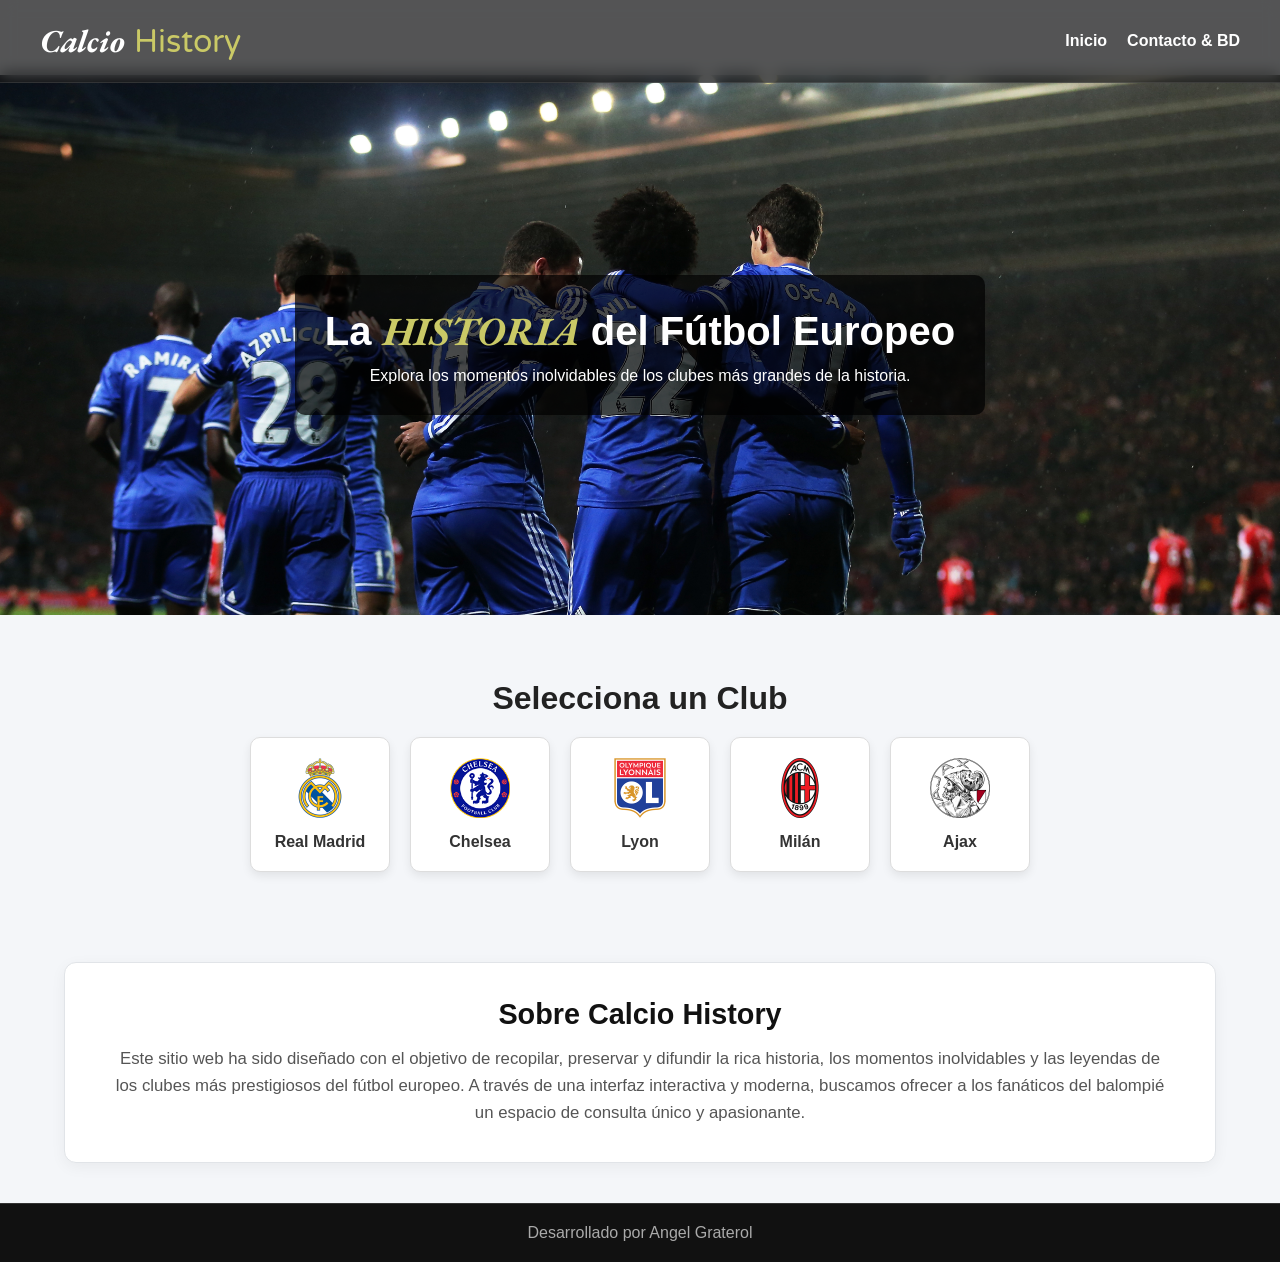
<file: index.html>
<!DOCTYPE html>
<html lang="es">
<head>
    <meta charset="UTF-8">
    <meta name="viewport" content="width=device-width, initial-scale=1.0">
    <title>Calcio History - Inicio</title>
    <!-- Google Fonts -->
    <link rel="preconnect" href="https://fonts.googleapis.com">
    <link rel="preconnect" href="https://fonts.gstatic.com" crossorigin>
    <link href="https://fonts.googleapis.com/css2?family=EB+Garamond:ital,wght@0,400..800;1,400..800&family=Varela+Round&display=swap" rel="stylesheet">
    <link rel="stylesheet" href="style.css">
</head>
<body>


    <header>
        <nav>
           <h1 class="logo-title"><span class="calcio-text">Calcio</span> <span class="history-text">History</span></h1>
            <ul>
                <li><a href="index.html">Inicio</a></li>
                <li><a href="contacto.html">Contacto & BD</a></li>
            </ul>
        </nav>
    </header>


    <section class="parallax-section">
       <div class="parallax-content">
          <h2>La <span class="history-elegante">HISTORIA</span> del Fútbol Europeo</h2>
          <p>Explora los momentos inolvidables de los clubes más grandes de la historia.</p>
        </div>
    </section>

    <p id="welcome-msg" style="text-align: center; font-weight: bold; color: #000000; margin: 15px 0;"></p>


    <main class="container">
        <h2>Selecciona un Club</h2>
        <div class="clubs-grid">
            <a href="madrid.html?equipo=madrid" class="club-card">
                <img src="img/madrid.png" alt="Real Madrid">
                <span>Real Madrid</span>
            </a>
            <a href="chelsea.html?equipo=chelsea" class="club-card">
                <img src="img/chelsea.png" alt="Chelsea">
                <span>Chelsea</span>
            </a>
            <a href="lyon.html?equipo=lyon" class="club-card">
                <img src="img/lyon.png" alt="Lyon">
                <span>Lyon</span>
            </a>
            <a href="milan.html?equipo=milan" class="club-card">
                <img src="img/milan.png" alt="Milán">
                <span>Milán</span>
            </a>
            <a href="ajax.html?equipo=ajax" class="club-card">
                <img src="img/ajax.png" alt="Ajax">
                <span>Ajax</span>
            </a>
        </div>
    </main>

    <!-- Sección de Objetivo de la Página -->
    <section class="about-project">
        <div class="about-content">
            <h3>Sobre Calcio History</h3>
            <p>Este sitio web ha sido diseñado con el objetivo de recopilar, preservar y difundir la rica historia, los momentos inolvidables y las leyendas de los clubes más prestigiosos del fútbol europeo. A través de una interfaz interactiva y moderna, buscamos ofrecer a los fanáticos del balompié un espacio de consulta único y apasionante.</p>
        </div>
    </section>

    <footer>
        <p>Desarrollado por Angel Graterol
        </p>
    </footer>

    <!-- Script de LocalStorage -->
    <script>
        // Guardar el club favorito en LocalStorage cuando el usuario hace clic
        document.querySelectorAll('.club-card').forEach(card => {
            card.addEventListener('click', (e) => {
                const clubName = card.querySelector('span').textContent;
                localStorage.setItem('favoritoCalcio', clubName);
            });
        });

        // Mostrar el club favorito guardado al cargar la página
        window.addEventListener('DOMContentLoaded', () => {
            const favorito = localStorage.getItem('favoritoCalcio');
            const msgElement = document.getElementById('welcome-msg');
            if (favorito && msgElement) {
                msgElement.textContent = `⭐ Tu club favorito guardado en sesión: ${favorito}`;
            }
        });
    </script>


</body>
</html>
</file>
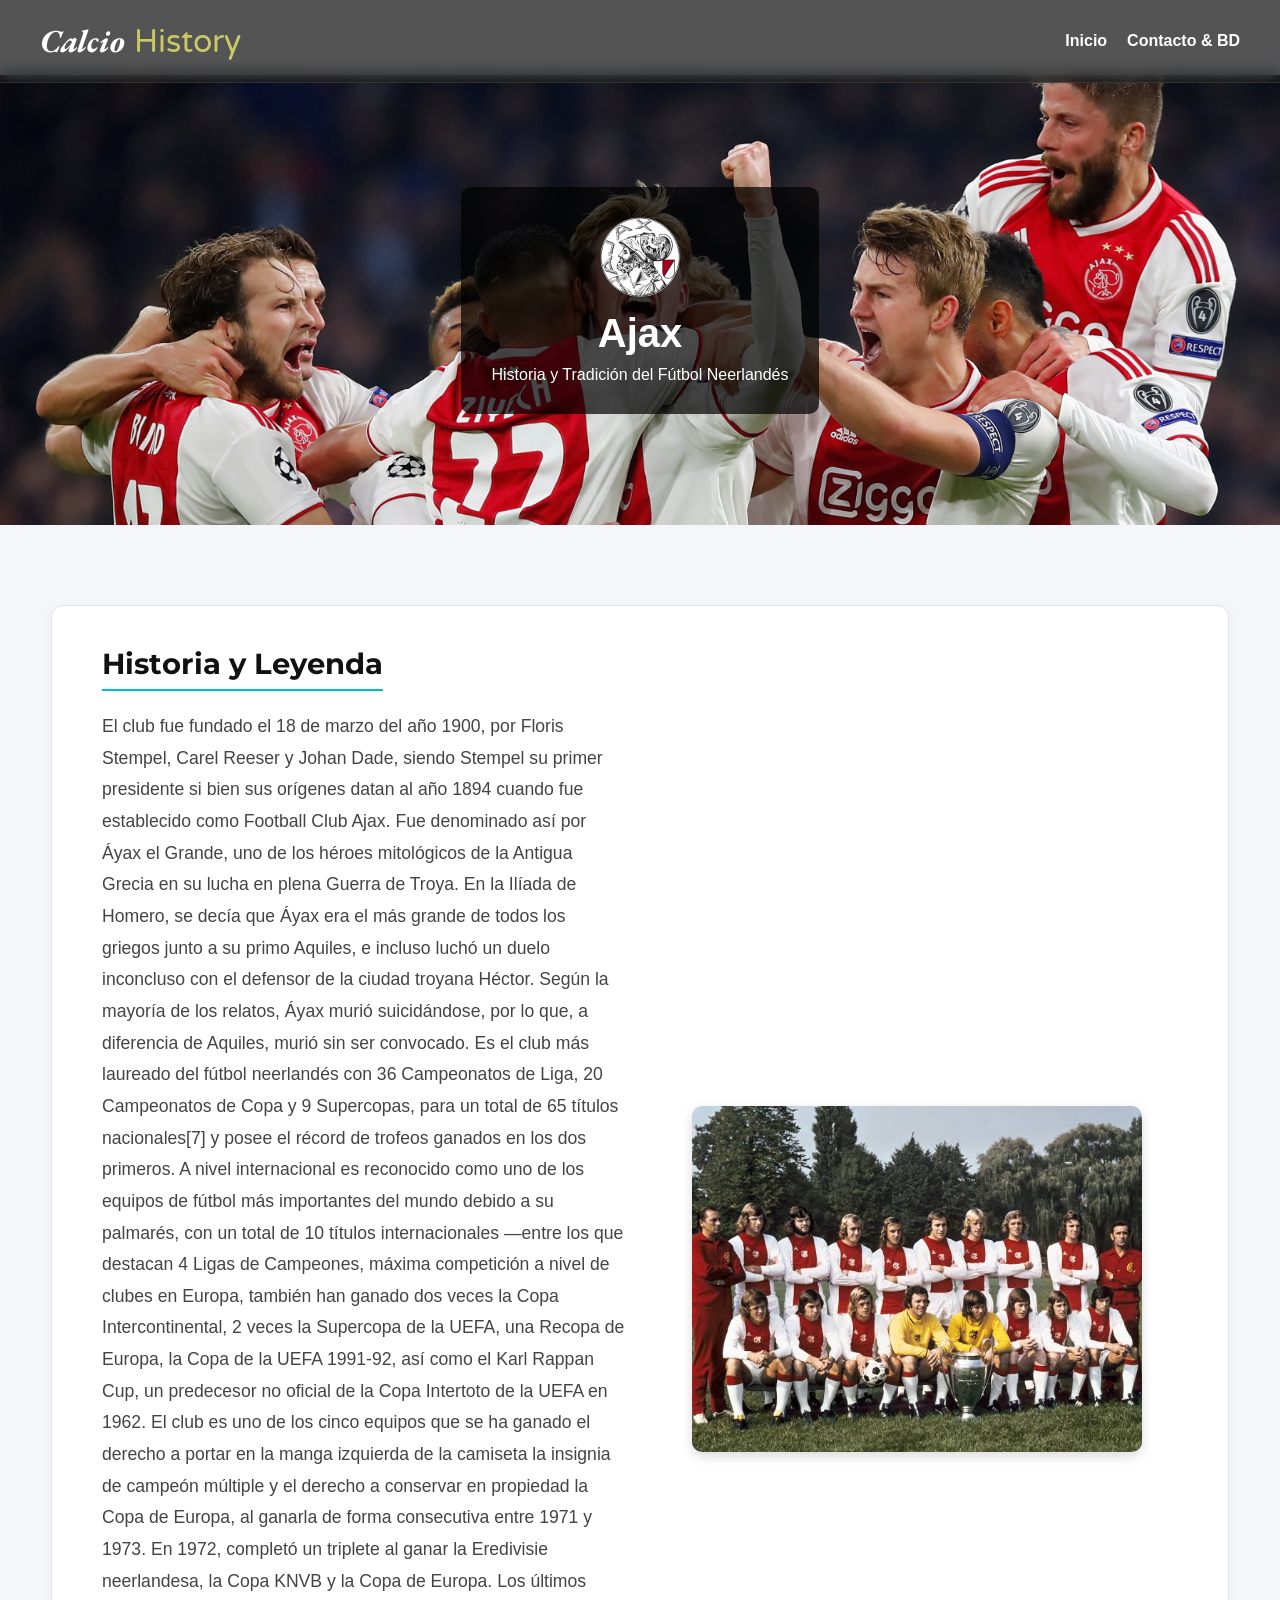
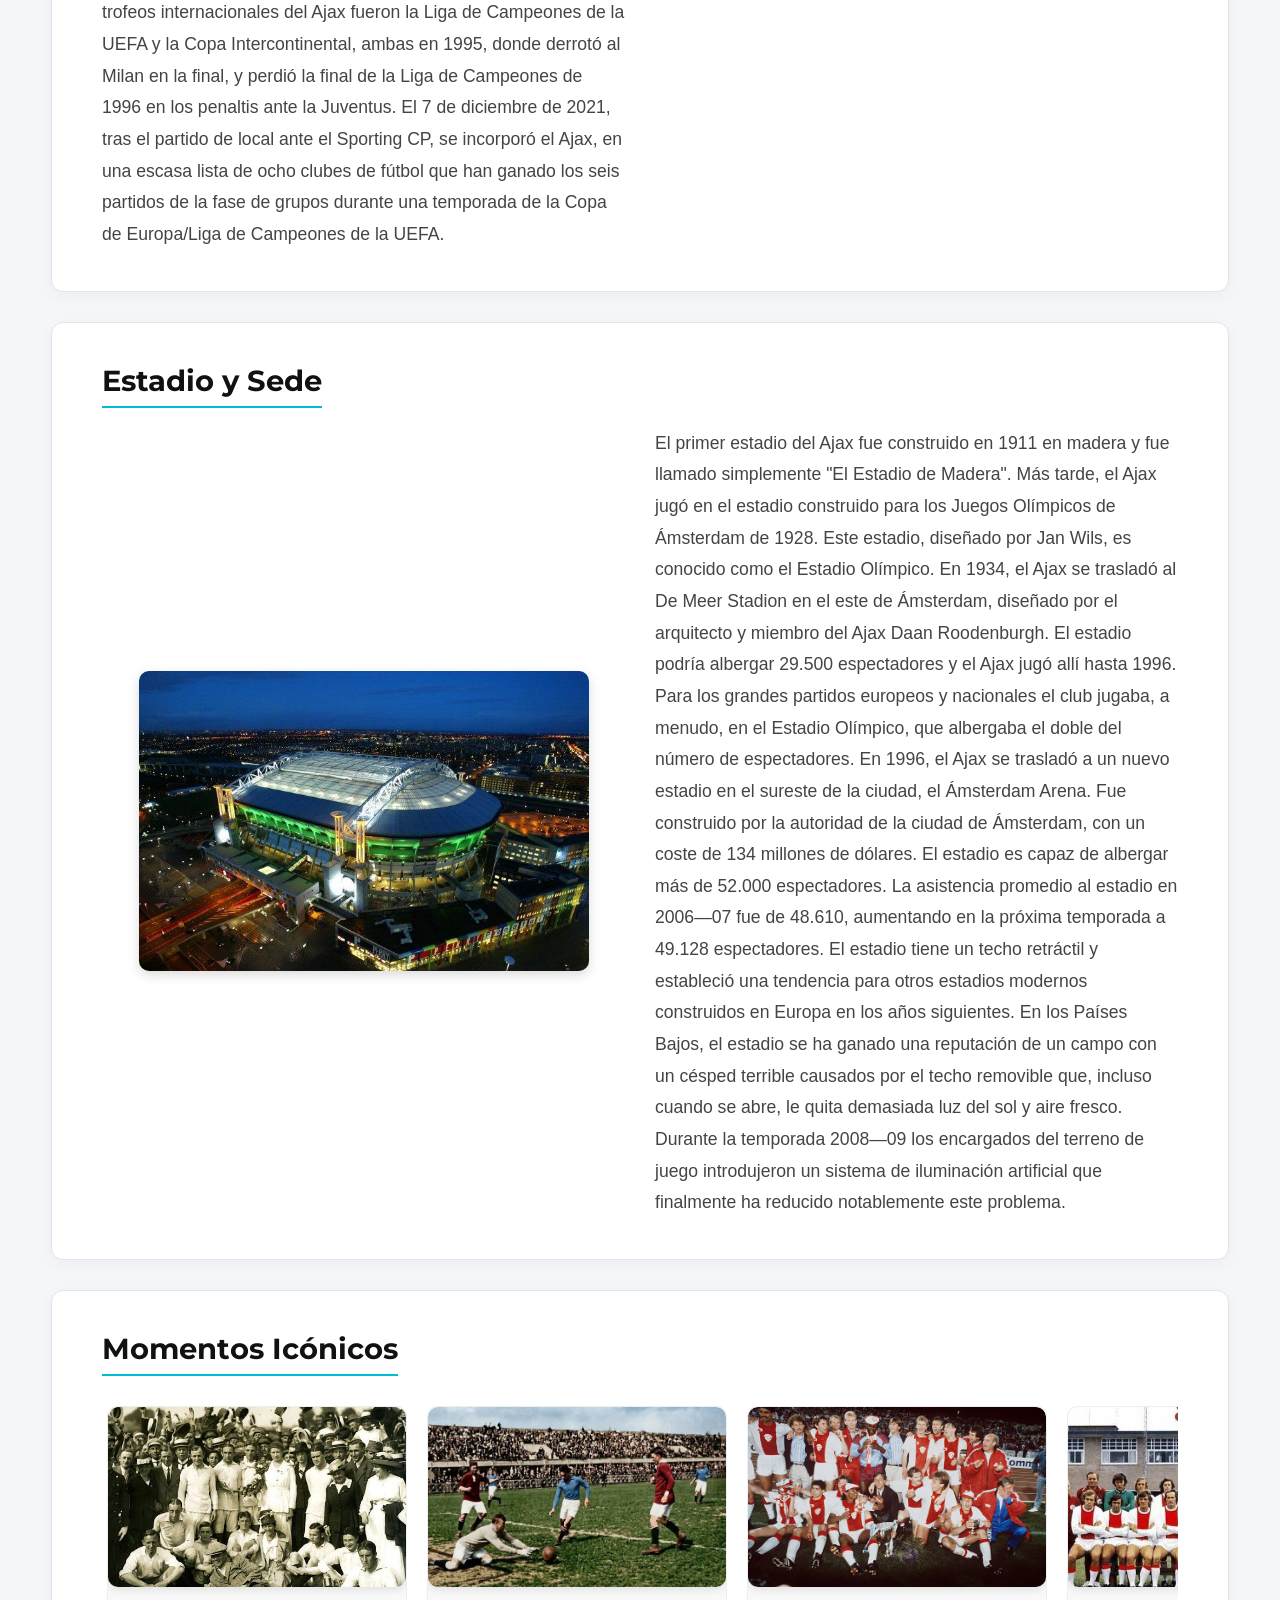
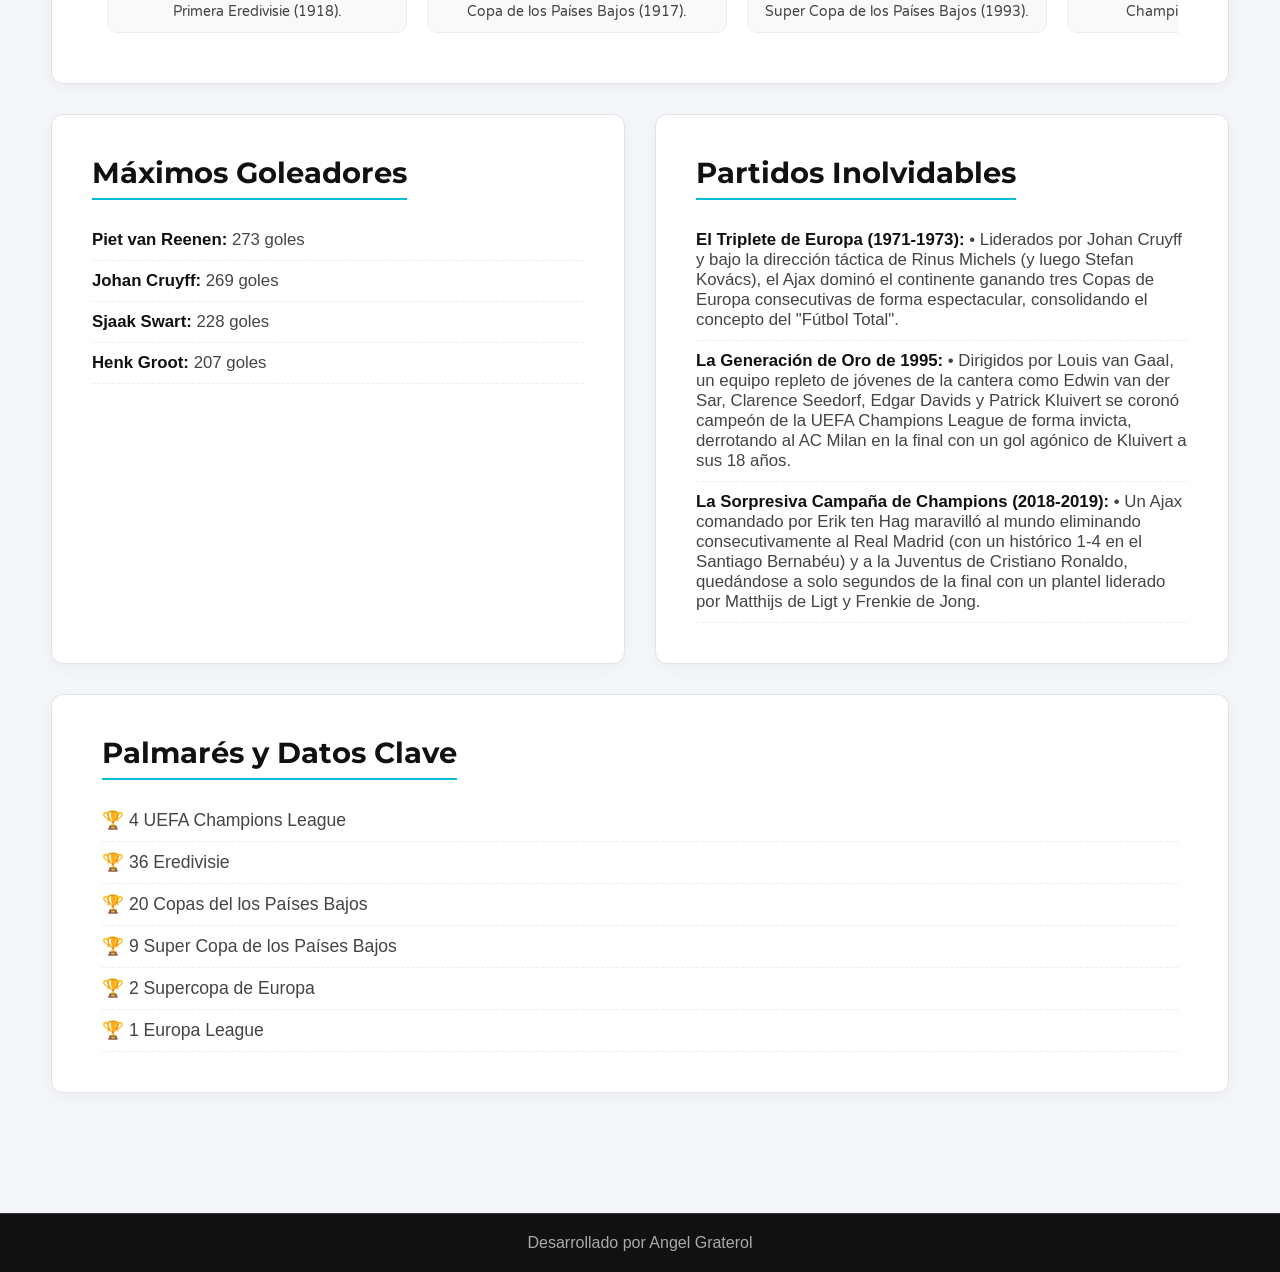
<file: ajax.html>
<!DOCTYPE html>
<html lang="es">
<head>
    <meta charset="UTF-8">
    <meta name="viewport" content="width=device-width, initial-scale=1.0">
    <title>Calcio History - Ajax</title>
    <link rel="preconnect" href="https://fonts.googleapis.com">
    <link rel="preconnect" href="https://fonts.gstatic.com" crossorigin>
    <link href="https://fonts.googleapis.com/css2?family=EB+Garamond:ital,wght@0,400..800;1,400..800&family=Varela+Round&family=Montserrat:wght@700;800&display=swap" rel="stylesheet">
    <link rel="stylesheet" href="style.css">
</head>
<body>

    <header>
        <nav>
            <h1 class="logo-title">
                <a href="index.html" style="text-decoration:none;">
                    <span class="calcio-text">Calcio</span> <span class="history-text">History</span>
                </a>
            </h1>
            <ul>
                <li><a href="index.html">Inicio</a></li>
                <li><a href="contacto.html">Contacto & BD</a></li>
            </ul>
        </nav>
    </header>

    <section class="parallax-section club-banner-ajax">
        <div class="parallax-content">
            <img src="img/ajax.png" alt="Escudo Ajax" class="header-shield">
            <h2>Ajax</h2>
            <p>Historia y Tradición del Fútbol Neerlandés</p>
        </div>
    </section>

    <main class="container">
        
        <article class="club-details-card">
            <h3 class="section-title">Historia y Leyenda</h3>
            <div class="club-info-grid">
                <div class="info-text">
                    <p>El club fue fundado el 18 de marzo del año 1900, por Floris Stempel, Carel Reeser y Johan Dade, siendo Stempel su primer presidente si bien sus orígenes datan al año 1894 cuando fue establecido como Football Club Ajax. Fue denominado así por Áyax el Grande, uno de los héroes mitológicos de la Antigua Grecia en su lucha en plena Guerra de Troya. En la Ilíada de Homero, se decía que Áyax era el más grande de todos los griegos junto a su primo Aquiles, e incluso luchó un duelo inconcluso con el defensor de la ciudad troyana Héctor. Según la mayoría de los relatos, Áyax murió suicidándose, por lo que, a diferencia de Aquiles, murió sin ser convocado. Es el club más laureado del fútbol neerlandés con 36 Campeonatos de Liga, 20 Campeonatos de Copa y 9 Supercopas, para un total de 65 títulos nacionales[7] y posee el récord de trofeos ganados en los dos primeros. A nivel internacional es reconocido como uno de los equipos de fútbol más importantes del mundo debido a su palmarés, con un total de 10 títulos internacionales —entre los que destacan 4 Ligas de Campeones, máxima competición a nivel de clubes en Europa, también han ganado dos veces la Copa Intercontinental, 2 veces la Supercopa de la UEFA, una Recopa de Europa, la Copa de la UEFA 1991-92, así como el Karl Rappan Cup, un predecesor no oficial de la Copa Intertoto de la UEFA en 1962. El club es uno de los cinco equipos que se ha ganado el derecho a portar en la manga izquierda de la camiseta la insignia de campeón múltiple y el derecho a conservar en propiedad la Copa de Europa, al ganarla de forma consecutiva entre 1971 y 1973. En 1972, completó un triplete al ganar la Eredivisie neerlandesa, la Copa KNVB y la Copa de Europa. Los últimos trofeos internacionales del Ajax fueron la Liga de Campeones de la UEFA y la Copa Intercontinental, ambas en 1995, donde derrotó al Milan en la final, y perdió la final de la Liga de Campeones de 1996 en los penaltis ante la Juventus. El 7 de diciembre de 2021, tras el partido de local ante el Sporting CP, se incorporó el Ajax, en una escasa lista de ocho clubes de fútbol que han ganado los seis partidos de la fase de grupos durante una temporada de la Copa de Europa/Liga de Campeones de la UEFA.</p>
                </div>
                <div class="info-image">
                    <img src="img/ajax-historia.jpg" alt="Momento histórico Ajax" class="rounded-img">
                </div>
            </div>
        </article>

        <article class="club-details-card">
            <h3 class="section-title">Estadio y Sede</h3>
            <div class="club-info-grid">
                <div class="info-image">
                    <img src="img/cruyff.jpg" alt="Estadio Santiago Bernabéu" class="rounded-img">
                </div>
                <div class="info-text">
                    <p>El primer estadio del Ajax fue construido en 1911 en madera y fue llamado simplemente "El Estadio de Madera". Más tarde, el Ajax jugó en el estadio construido para los Juegos Olímpicos de Ámsterdam de 1928. Este estadio, diseñado por Jan Wils, es conocido como el Estadio Olímpico. En 1934, el Ajax se trasladó al De Meer Stadion en el este de Ámsterdam, diseñado por el arquitecto y miembro del Ajax Daan Roodenburgh. El estadio podría albergar 29.500 espectadores y el Ajax jugó allí hasta 1996. Para los grandes partidos europeos y nacionales el club jugaba, a menudo, en el Estadio Olímpico, que albergaba el doble del número de espectadores. En 1996, el Ajax se trasladó a un nuevo estadio en el sureste de la ciudad, el Ámsterdam Arena. Fue construido por la autoridad de la ciudad de Ámsterdam, con un coste de 134 millones de dólares. El estadio es capaz de albergar más de 52.000 espectadores. La asistencia promedio al estadio en 2006—07 fue de 48.610, aumentando en la próxima temporada a 49.128 espectadores. El estadio tiene un techo retráctil y estableció una tendencia para otros estadios modernos construidos en Europa en los años siguientes. En los Países Bajos, el estadio se ha ganado una reputación de un campo con un césped terrible causados por el techo removible que, incluso cuando se abre, le quita demasiada luz del sol y aire fresco. Durante la temporada 2008—09 los encargados del terreno de juego introdujeron un sistema de iluminación artificial que finalmente ha reducido notablemente este problema.</p>
                </div>
            </div>
        </article>

        <article class="club-details-card">
            <h3 class="section-title">Momentos Icónicos</h3>
            <div class="css-carousel">
                <div class="carousel-item">
                    <img src="img/ajax-1.jpg" alt="Momento 1">
                    <p class="carousel-caption">Primera Eredivisie (1918).</p>
                </div>
                <div class="carousel-item">
                    <img src="img/ajax-2.jpg" alt="Momento 2">
                    <p class="carousel-caption">Copa de los Países Bajos (1917).</p>
                </div>
                <div class="carousel-item">
                    <img src="img/ajax-3.jpg" alt="Momento 3">
                    <p class="carousel-caption">Super Copa de los Países Bajos (1993).</p>
                </div>
                <div class="carousel-item">
                    <img src="img/ajax-4.jpg" alt="Momento 4">
                    <p class="carousel-caption">Champions League (1970).</p>
                </div>
                <div class="carousel-item">
                    <img src="img/ajax-5.jpeg" alt="Momento 5">
                    <p class="carousel-caption">Última Copa de los Países Bajos (2021).</p>
                </div>
                <div class="carousel-item">
                    <img src="img/ajax-6.jpg" alt="Momento 6">
                    <p class="carousel-caption">Última Eredivisie (2022).</p>
                </div>
            </div>
        </article>

        <div class="apple-grid-container">
            <article class="club-details-card apple-card">
                <h3 class="section-title">Máximos Goleadores</h3>
                <ul class="custom-list">
                    <li><strong>Piet van Reenen:</strong> 273 goles</li>
                    <li><strong>Johan Cruyff:</strong> 269 goles</li>
                    <li><strong>Sjaak Swart:</strong> 228 goles</li>
                    <li><strong>Henk Groot:</strong> 207 goles</li>
                </ul>
            </article>

            <article class="club-details-card apple-card">
                <h3 class="section-title">Partidos Inolvidables</h3>
                <ul class="custom-list">
                    <li><strong>El Triplete de Europa (1971-1973):</strong> • Liderados por Johan Cruyff y bajo la dirección táctica de Rinus Michels (y luego Stefan Kovács), el Ajax dominó el continente ganando tres Copas de Europa consecutivas de forma espectacular, consolidando el concepto del "Fútbol Total".</li>
                    <li><strong>La Generación de Oro de 1995:</strong> • Dirigidos por Louis van Gaal, un equipo repleto de jóvenes de la cantera como Edwin van der Sar, Clarence Seedorf, Edgar Davids y Patrick Kluivert se coronó campeón de la UEFA Champions League de forma invicta, derrotando al AC Milan en la final con un gol agónico de Kluivert a sus 18 años.</li>
                    <li><strong>La Sorpresiva Campaña de Champions (2018-2019):</strong> • Un Ajax comandado por Erik ten Hag maravilló al mundo eliminando consecutivamente al Real Madrid (con un histórico 1-4 en el Santiago Bernabéu) y a la Juventus de Cristiano Ronaldo, quedándose a solo segundos de la final con un plantel liderado por Matthijs de Ligt y Frenkie de Jong.</li>
                </ul>
            </article>
        </div>

        <article class="club-details-card">
            <h3 class="section-title">Palmarés y Datos Clave</h3>
            <ul class="trophies-list">
                <li>4 UEFA Champions League</li>
                <li>36 Eredivisie</li>
                <li>20 Copas del los Países Bajos</li>
                <li>9 Super Copa de los Países Bajos</li>
                <li>2 Supercopa de Europa</li>
                <li>1 Europa League</li>
            </ul>
        </article>

    </main>

    <footer>
        <p>Desarrollado por Angel Graterol</p>
    </footer>

</body>
</html>
</file>
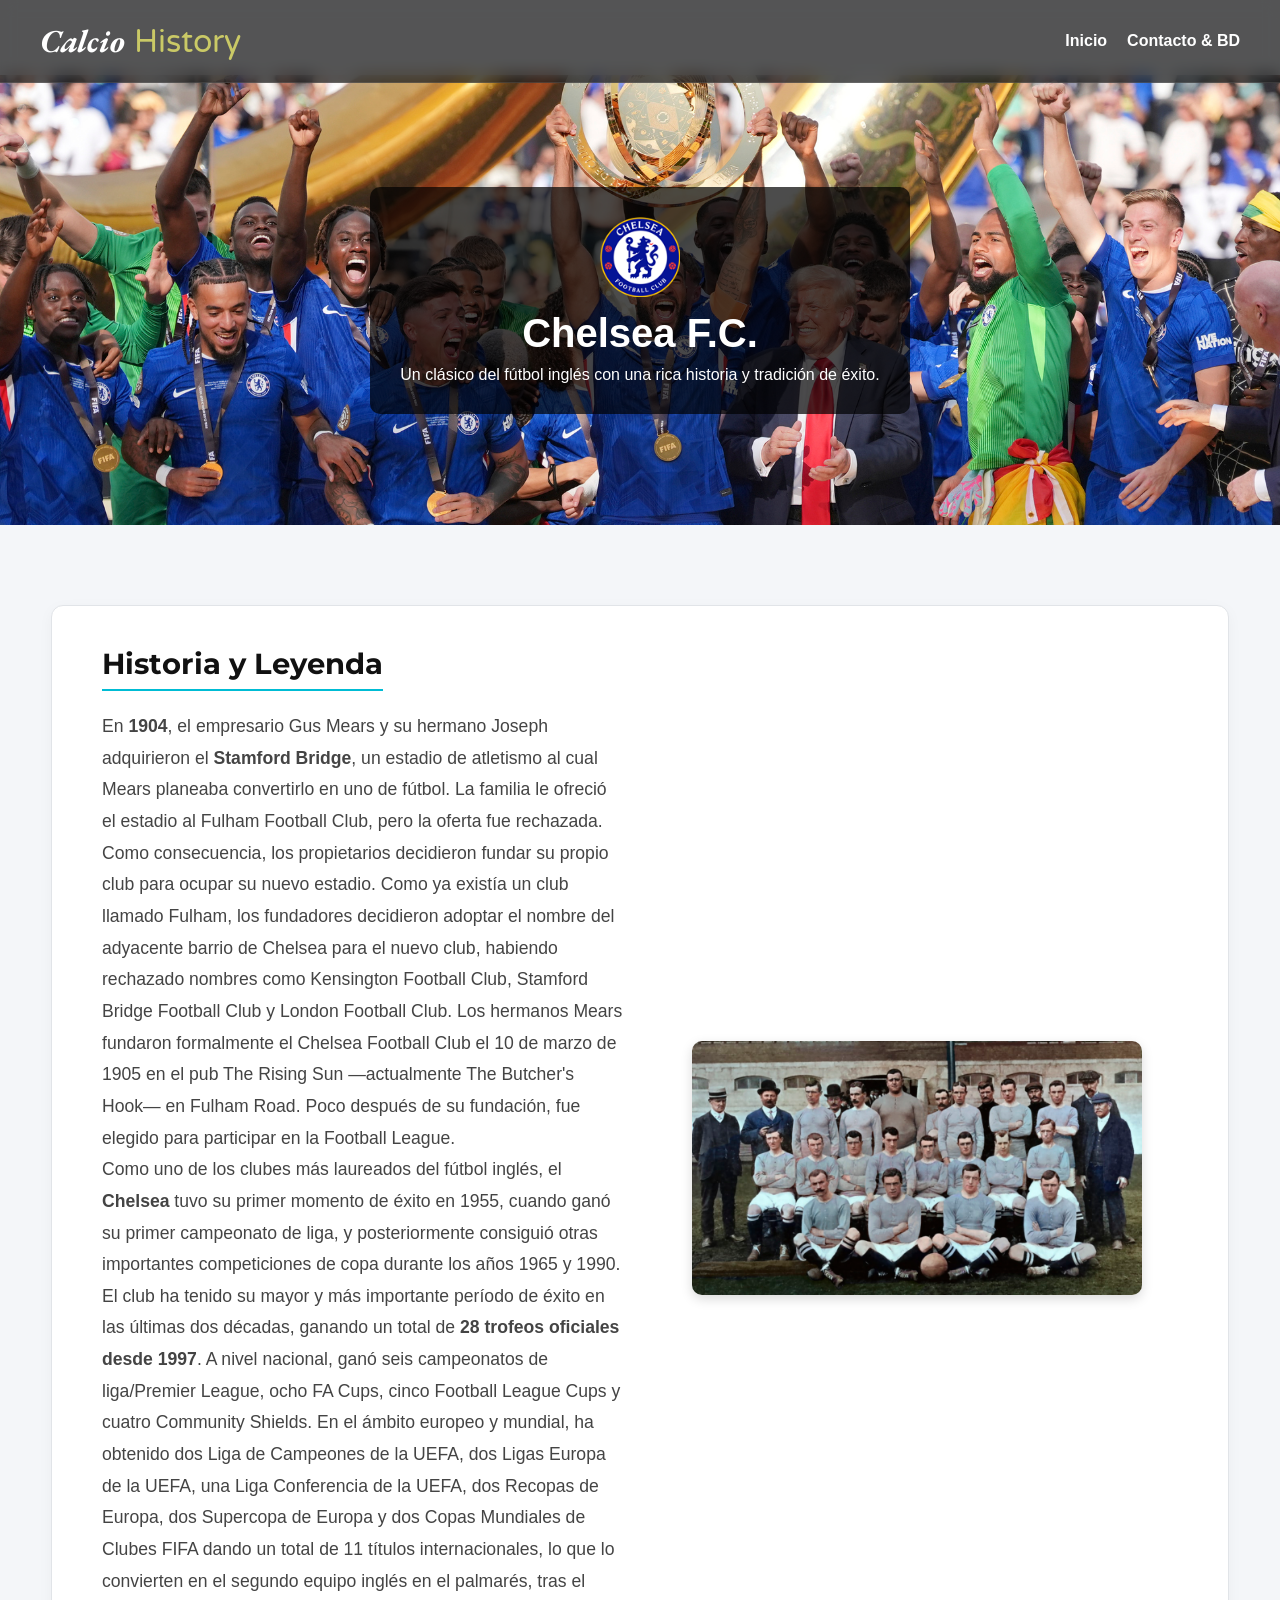
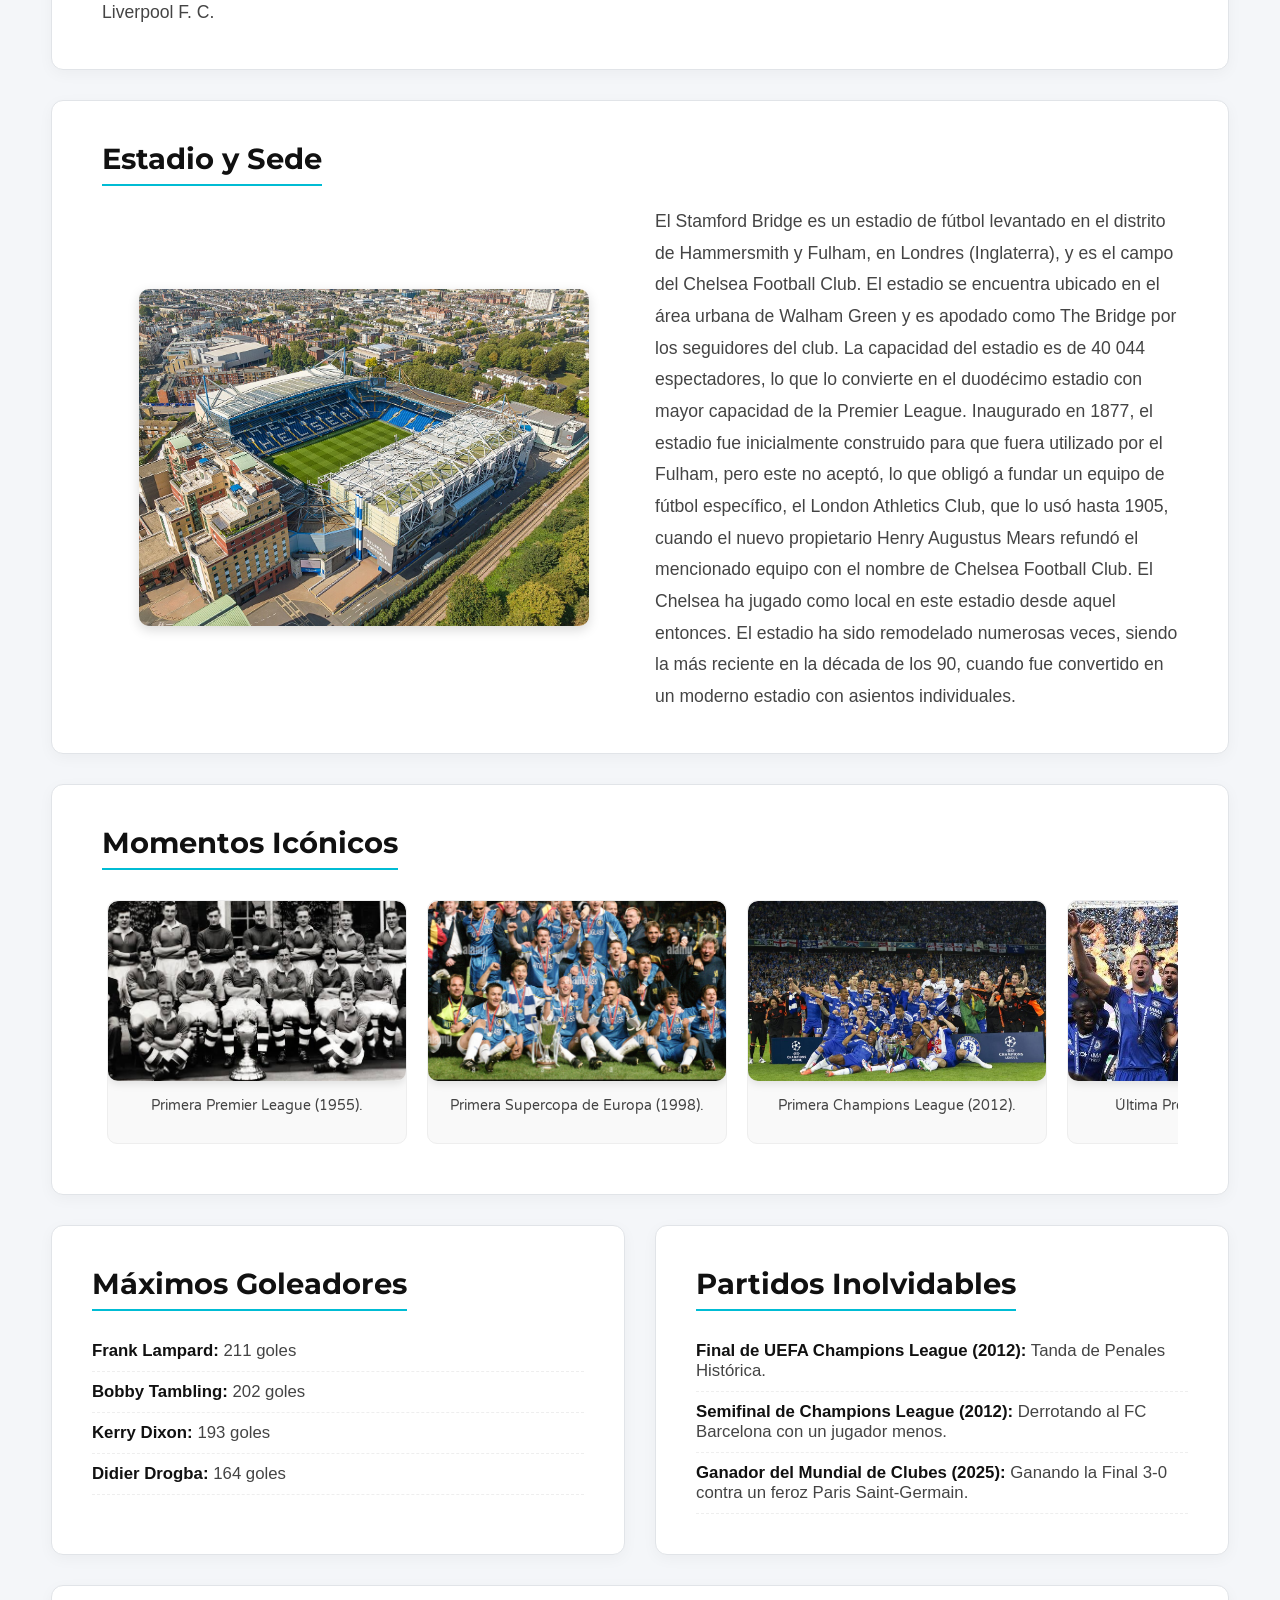
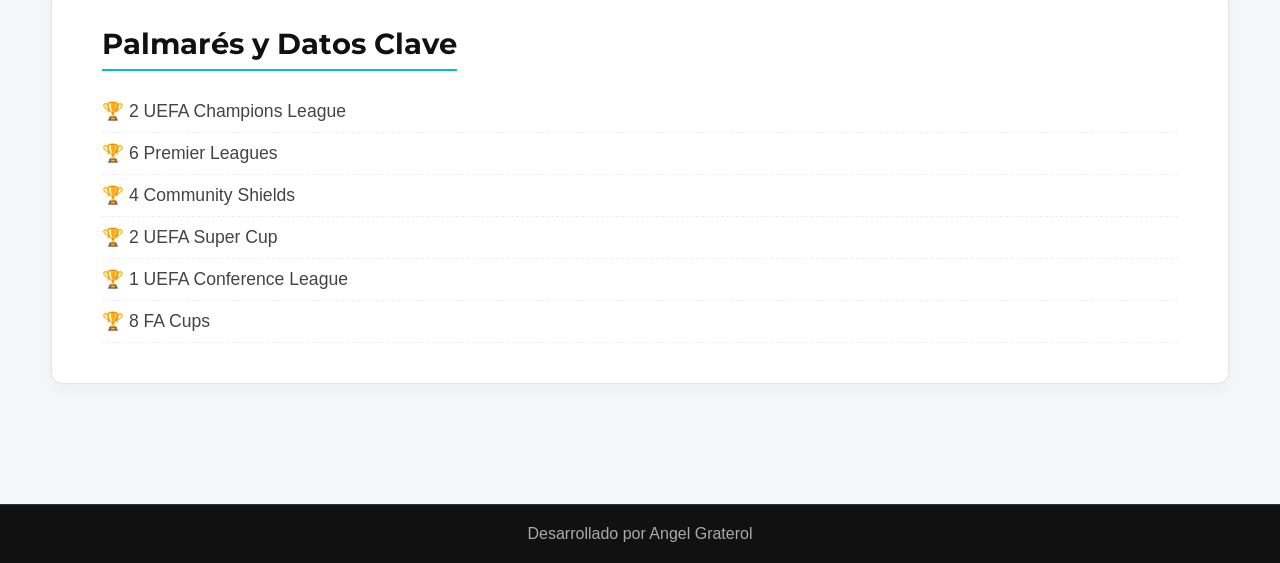
<file: chelsea.html>
<!DOCTYPE html>
<html lang="es">
<head>
    <meta charset="UTF-8">
    <meta name="viewport" content="width=device-width, initial-scale=1.0">
    <title>Calcio History - Chelsea</title>
    <link rel="preconnect" href="https://fonts.googleapis.com">
    <link rel="preconnect" href="https://fonts.gstatic.com" crossorigin>
    <link href="https://fonts.googleapis.com/css2?family=EB+Garamond:ital,wght@0,400..800;1,400..800&family=Varela+Round&family=Montserrat:wght@700;800&display=swap" rel="stylesheet">
    <link rel="stylesheet" href="style.css">
</head>
<body>

    <header>
        <nav>
            <h1 class="logo-title">
                <a href="index.html" style="text-decoration:none;">
                    <span class="calcio-text">Calcio</span> <span class="history-text">History</span>
                </a>
            </h1>
            <ul>
                <li><a href="index.html">Inicio</a></li>
                <li><a href="contacto.html">Contacto & BD</a></li>
            </ul>
        </nav>
    </header>

    <section class="parallax-section club-banner-chelsea">
        <div class="parallax-content">
            <img src="img/chelsea.png" alt="Escudo Chelsea" class="header-shield">
            <h2>Chelsea F.C.</h2>
            <p>Un clásico del fútbol inglés con una rica historia y tradición de éxito.</p>
        </div>
    </section>

    <main class="container">
        
        <article class="club-details-card">
            <h3 class="section-title">Historia y Leyenda</h3>
            <div class="club-info-grid">
                <div class="info-text">
                    <p>En <strong>1904</strong>, el empresario Gus Mears y su hermano Joseph adquirieron el <strong>Stamford Bridge</strong>, un estadio de atletismo al cual Mears planeaba convertirlo en uno de fútbol. La familia le ofreció el estadio al Fulham Football Club, pero la oferta fue rechazada. Como consecuencia, los propietarios decidieron fundar su propio club para ocupar su nuevo estadio. Como ya existía un club llamado Fulham, los fundadores decidieron adoptar el nombre del adyacente barrio de Chelsea para el nuevo club, habiendo rechazado nombres como Kensington Football Club, Stamford Bridge Football Club y London Football Club. Los hermanos Mears fundaron formalmente el Chelsea Football Club el 10 de marzo de 1905 en el pub The Rising Sun ―actualmente The Butcher's Hook― en Fulham Road. Poco después de su fundación, fue elegido para participar en la Football League.</p>
                    <p>Como uno de los clubes más laureados del fútbol inglés, el <strong>Chelsea</strong> tuvo su primer momento de éxito en 1955, cuando ganó su primer campeonato de liga, y posteriormente consiguió otras importantes competiciones de copa durante los años 1965 y 1990. El club ha tenido su mayor y más importante período de éxito en las últimas dos décadas, ganando un total de <strong>28 trofeos oficiales desde 1997</strong>. A nivel nacional, ganó seis campeonatos de liga/Premier League, ocho FA Cups, cinco Football League Cups y cuatro Community Shields. En el ámbito europeo y mundial, ha obtenido dos Liga de Campeones de la UEFA, dos Ligas Europa de la UEFA, una Liga Conferencia de la UEFA, dos Recopas de Europa, dos Supercopa de Europa y dos Copas Mundiales de Clubes FIFA dando un total de 11 títulos internacionales, lo que lo convierten en el segundo equipo inglés en el palmarés, tras el Liverpool F. C.</p>
                </div>
                <div class="info-image">
                    <img src="img/chelsea-historia.jpg" alt="Momento histórico Chelsea" class="rounded-img">
                </div>
            </div>
        </article>

        <article class="club-details-card">
            <h3 class="section-title">Estadio y Sede</h3>
            <div class="club-info-grid">
                <div class="info-image">
                    <img src="img/stamfordbridge.jpg" alt="Estadio Stamford Bridge" class="rounded-img">
                </div>
                <div class="info-text">
                    <p>El Stamford Bridge es un estadio de fútbol levantado en el distrito de Hammersmith y Fulham, en Londres (Inglaterra), y es el campo del Chelsea Football Club. El estadio se encuentra ubicado en el área urbana de Walham Green y es apodado como The Bridge por los seguidores del club. La capacidad del estadio es de 40 044 espectadores, lo que lo convierte en el duodécimo estadio con mayor capacidad de la Premier League. Inaugurado en 1877, el estadio fue inicialmente construido para que fuera utilizado por el Fulham, pero este no aceptó, lo que obligó a fundar un equipo de fútbol específico, el London Athletics Club, que lo usó hasta 1905, cuando el nuevo propietario Henry Augustus Mears refundó el mencionado equipo con el nombre de Chelsea Football Club. El Chelsea ha jugado como local en este estadio desde aquel entonces. El estadio ha sido remodelado numerosas veces, siendo la más reciente en la década de los 90, cuando fue convertido en un moderno estadio con asientos individuales.</p>
                </div>
            </div>
        </article>

        <article class="club-details-card">
            <h3 class="section-title">Momentos Icónicos</h3>
            <div class="css-carousel">
                <div class="carousel-item">
                    <img src="img/chelsea-1.jpg" alt="Momento 1">
                    <p class="carousel-caption">Primera Premier League (1955).</p>
                </div>
                <div class="carousel-item">
                    <img src="img/chelsea-2.jpg" alt="Momento 2">
                    <p class="carousel-caption">Primera Supercopa de Europa (1998).</p>
                </div>
                <div class="carousel-item">
                    <img src="img/chelsea-3.jpg" alt="Momento 3">
                    <p class="carousel-caption">Primera Champions League (2012).</p>
                </div>
                <div class="carousel-item">
                    <img src="img/chelsea-4.jpg" alt="Momento 4">
                    <p class="carousel-caption">Última Premier League (2017).</p>
                </div>
                <div class="carousel-item">
                    <img src="img/chelsea-5.jpg" alt="Momento 5">
                    <p class="carousel-caption">Primera UEFA Europa League (2013).</p>
                </div>
                <div class="carousel-item">
                    <img src="img/chelsea-6.jpg" alt="Momento 6">
                    <p class="carousel-caption">Primer Ganador del Mundial de Clubes (2025).</p>
                </div>
            </div>
        </article>

        <div class="apple-grid-container">
            <article class="club-details-card apple-card">
                <h3 class="section-title">Máximos Goleadores</h3>
                <ul class="custom-list">
                    <li><strong>Frank Lampard:</strong> 211 goles</li>
                    <li><strong>Bobby Tambling:</strong> 202 goles</li>
                    <li><strong>Kerry Dixon:</strong> 193 goles</li>
                    <li><strong>Didier Drogba:</strong> 164 goles</li>
                </ul>
            </article>

            <article class="club-details-card apple-card">
                <h3 class="section-title">Partidos Inolvidables</h3>
                <ul class="custom-list">
                    <li><strong>Final de UEFA Champions League (2012):</strong> Tanda de Penales Histórica.</li>
                    <li><strong>Semifinal de Champions League (2012):</strong> Derrotando al FC Barcelona con un jugador menos.</li>
                    <li><strong>Ganador del Mundial de Clubes (2025):</strong> Ganando la Final 3-0 contra un feroz Paris Saint-Germain.</li>
                </ul>
            </article>
        </div>

        <article class="club-details-card">
            <h3 class="section-title">Palmarés y Datos Clave</h3>
            <ul class="trophies-list">
                <li>2 UEFA Champions League</li>
                <li>6 Premier Leagues</li>
                <li>4 Community Shields</li>
                <li>2 UEFA Super Cup</li>
                <li>1 UEFA Conference League</li>
                <li>8 FA Cups</li>
            </ul>
        </article>

    </main>

    <footer>
        <p>Desarrollado por Angel Graterol</p>
    </footer>

</body>
</html>
</file>
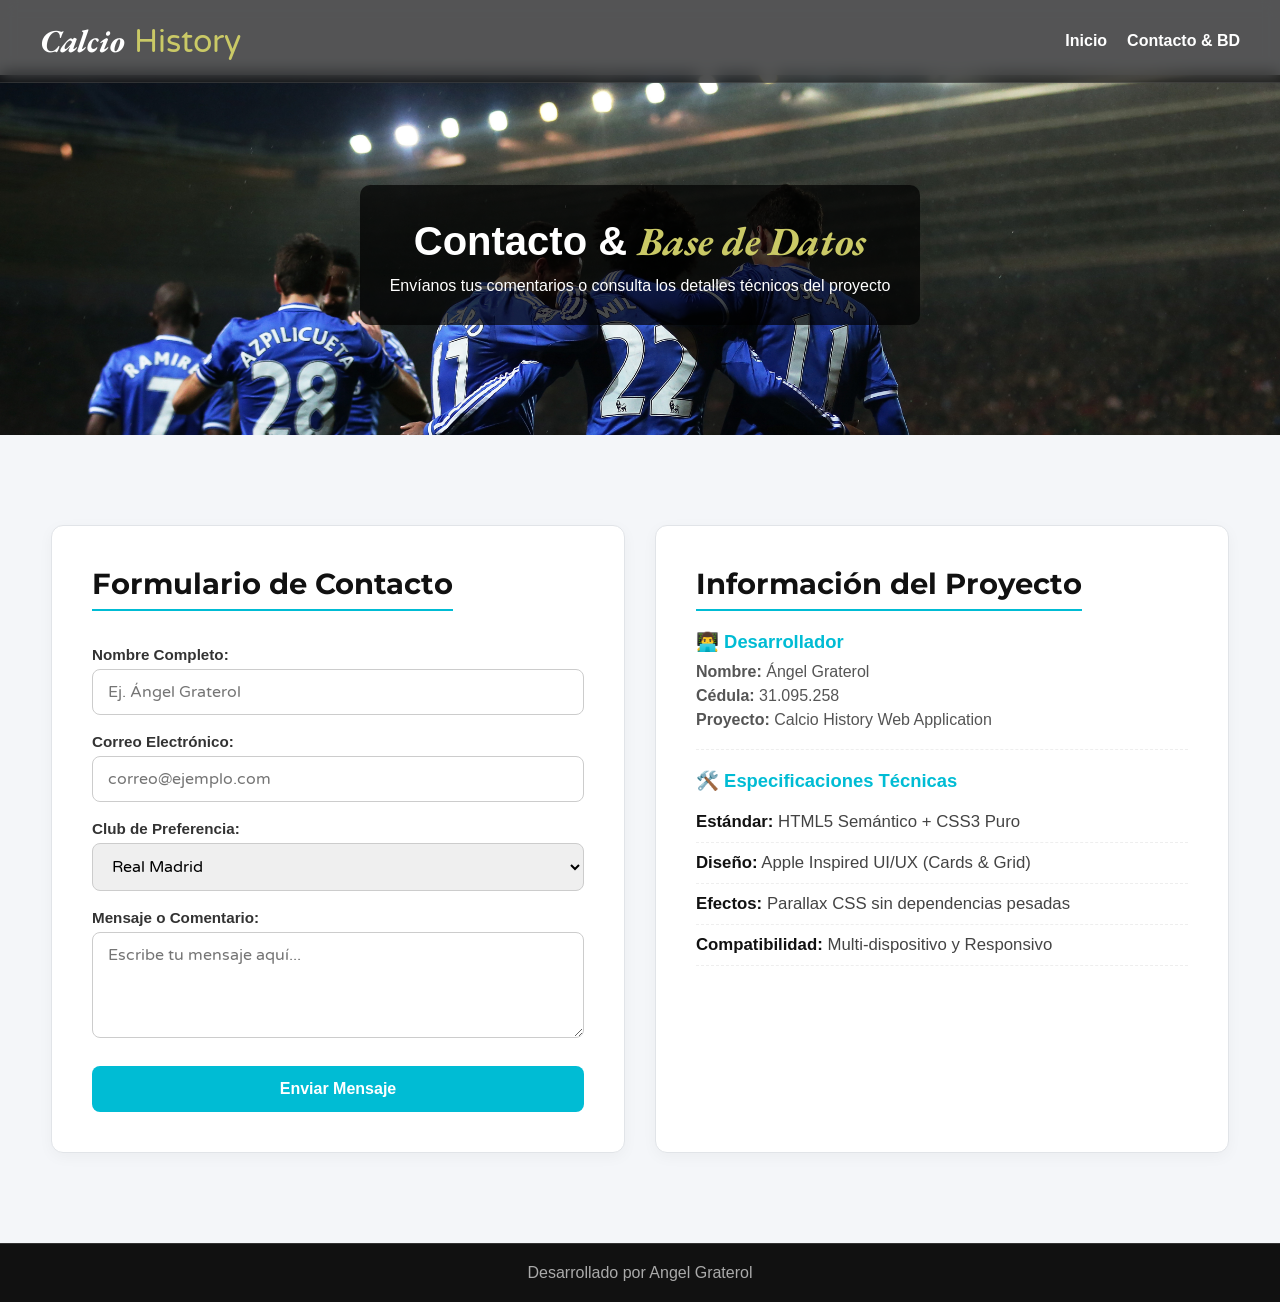
<file: contacto.html>
<!DOCTYPE html>
<html lang="es">
<head>
    <meta charset="UTF-8">
    <meta name="viewport" content="width=device-width, initial-scale=1.0">
    <title>Calcio History - Contacto & BD</title>
    <link rel="preconnect" href="https://fonts.googleapis.com">
    <link rel="preconnect" href="https://fonts.gstatic.com" crossorigin>
    <link href="https://fonts.googleapis.com/css2?family=EB+Garamond:ital,wght@0,400..800;1,400..800&family=Varela+Round&family=Montserrat:wght@700;800&display=swap" rel="stylesheet">
    <link rel="stylesheet" href="style.css">
</head>
<body>

    <header>
        <nav>
            <h1 class="logo-title">
                <a href="index.html" style="text-decoration:none;">
                    <span class="calcio-text">Calcio</span> <span class="history-text">History</span>
                </a>
            </h1>
            <ul>
                <li><a href="index.html">Inicio</a></li>
                <li><a href="contacto.html" class="active">Contacto & BD</a></li>
            </ul>
        </nav>
    </header>

    <section class="parallax-section contacto-banner">
        <div class="parallax-content">
            <h2>Contacto & <span class="history-elegante">Base de Datos</span></h2>
            <p>Envíanos tus comentarios o consulta los detalles técnicos del proyecto</p>
        </div>
    </section>

    <main class="container">
        <div class="apple-grid-container" style="margin-top: 40px;">
            
            <article class="club-details-card apple-card">
                <h3 class="section-title">Formulario de Contacto</h3>
                <form class="contact-form" action="#" method="POST" onsubmit="alert('¡Mensaje enviado con éxito!'); return false;">
                    <div class="form-group">
                        <label for="nombre">Nombre Completo:</label>
                        <input type="text" id="nombre" name="nombre" placeholder="Ej. Ángel Graterol" required>
                    </div>

                    <div class="form-group">
                        <label for="email">Correo Electrónico:</label>
                        <input type="email" id="email" name="email" placeholder="correo@ejemplo.com" required>
                    </div>

                    <div class="form-group">
                        <label for="club">Club de Preferencia:</label>
                        <select id="club" name="club">
                            <option value="madrid">Real Madrid</option>
                            <option value="chelsea">Chelsea</option>
                            <option value="lyon">Lyon</option>
                            <option value="milan">A.C. Milan</option>
                            <option value="ajax">AFC Ajax</option>
                        </select>
                    </div>

                    <div class="form-group">
                        <label for="mensaje">Mensaje o Comentario:</label>
                        <textarea id="mensaje" name="mensaje" rows="4" placeholder="Escribe tu mensaje aquí..." required></textarea>
                    </div>

                    <button type="submit" class="submit-btn">Enviar Mensaje</button>
                </form>
            </article>

            <article class="club-details-card apple-card">
                <h3 class="section-title">Información del Proyecto</h3>
                
                <div class="info-block">
                    <h4>👨‍💻 Desarrollador</h4>
                    <p><strong>Nombre:</strong> Ángel Graterol</p>
                    <p><strong>Cédula:</strong> 31.095.258</p>
                    <p><strong>Proyecto:</strong> Calcio History Web Application</p>
                </div>

                <hr style="border: 0; border-top: 1px dashed #eee; margin: 20px 0;">

                <div class="info-block">
                    <h4>🛠️ Especificaciones Técnicas</h4>
                    <ul class="custom-list">
                        <li><strong>Estándar:</strong> HTML5 Semántico + CSS3 Puro</li>
                        <li><strong>Diseño:</strong> Apple Inspired UI/UX (Cards & Grid)</li>
                        <li><strong>Efectos:</strong> Parallax CSS sin dependencias pesadas</li>
                        <li><strong>Compatibilidad:</strong> Multi-dispositivo y Responsivo</li>
                    </ul>
                </div>
            </article>

        </div>
    </main>
    <footer>
        <p>Desarrollado por Angel Graterol </p>
    </footer>

</body>
</html>
</file>
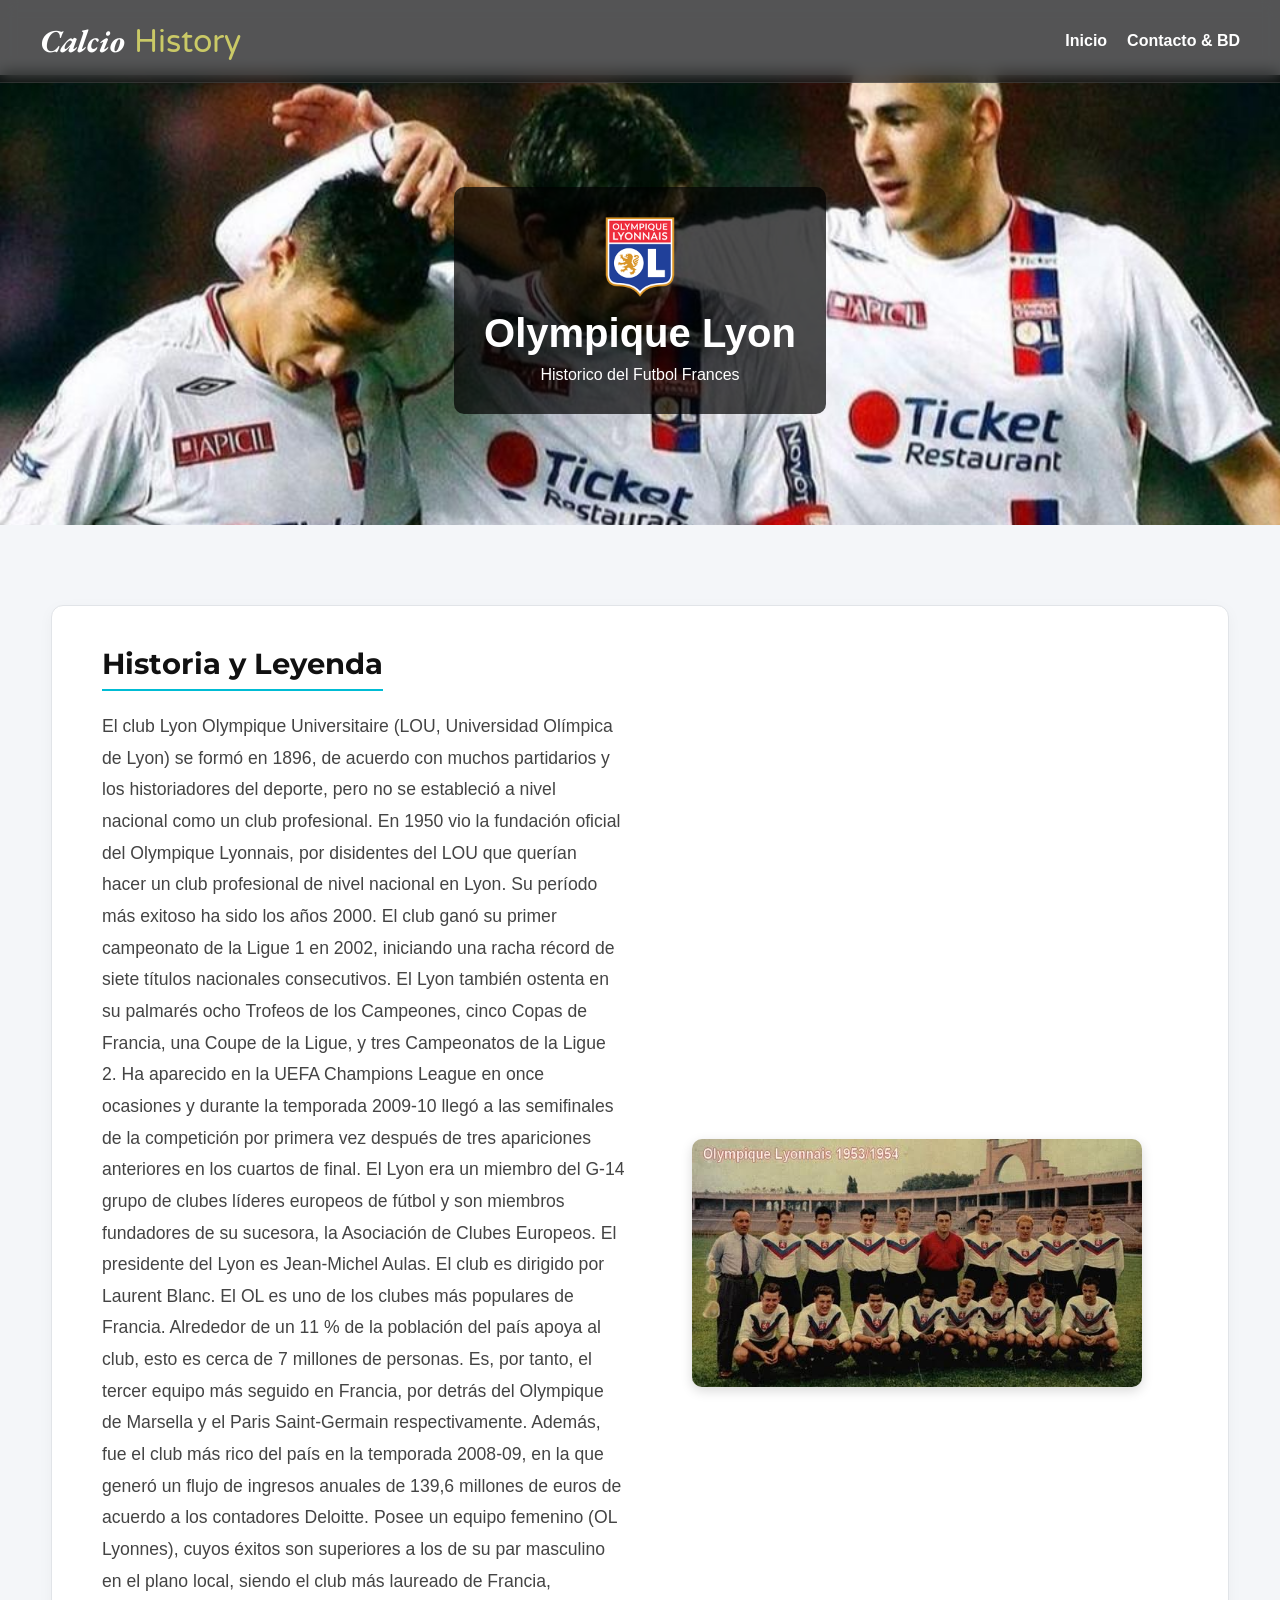
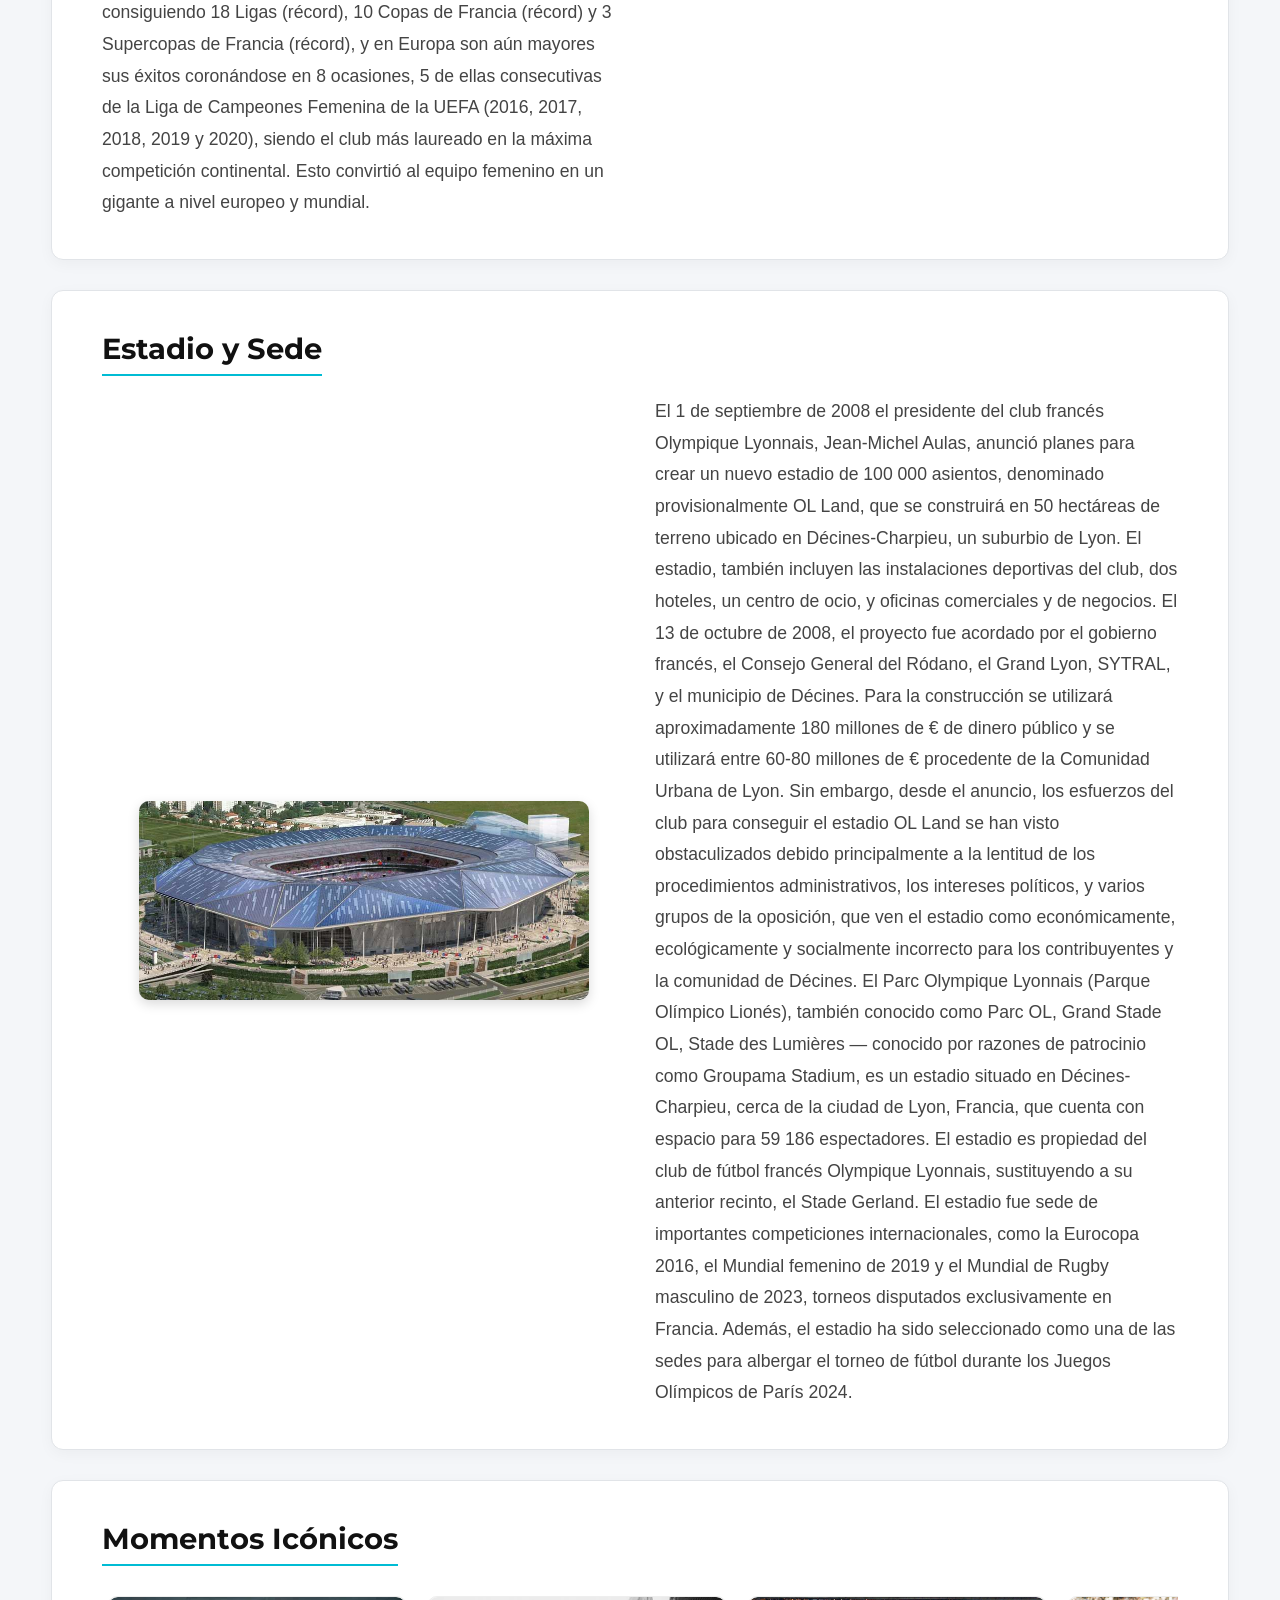
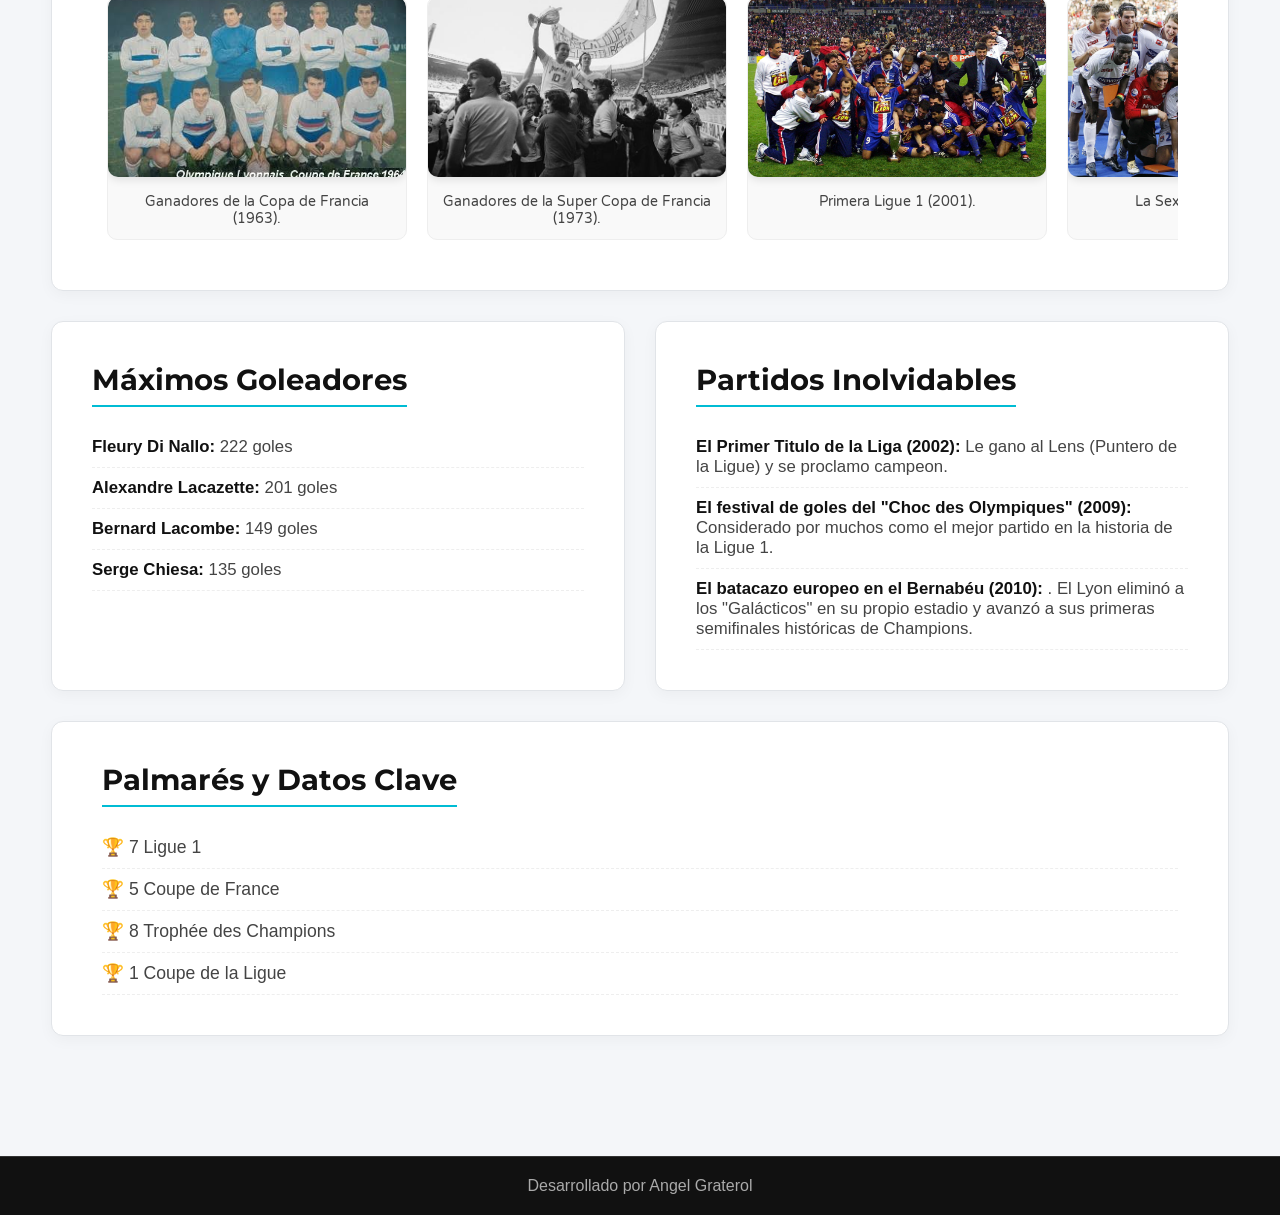
<file: lyon.html>
<!DOCTYPE html>
<html lang="es">
<head>
    <meta charset="UTF-8">
    <meta name="viewport" content="width=device-width, initial-scale=1.0">
    <title>Calcio History - Olympique Lyon</title>
    <link rel="preconnect" href="https://fonts.googleapis.com">
    <link rel="preconnect" href="https://fonts.gstatic.com" crossorigin>
    <link href="https://fonts.googleapis.com/css2?family=EB+Garamond:ital,wght@0,400..800;1,400..800&family=Varela+Round&family=Montserrat:wght@700;800&display=swap" rel="stylesheet">
    <link rel="stylesheet" href="style.css">
</head>
<body>

    <header>
        <nav>
            <h1 class="logo-title">
                <a href="index.html" style="text-decoration:none;">
                    <span class="calcio-text">Calcio</span> <span class="history-text">History</span>
                </a>
            </h1>
            <ul>
                <li><a href="index.html">Inicio</a></li>
                <li><a href="contacto.html">Contacto & BD</a></li>
            </ul>
        </nav>
    </header>

    <section class="parallax-section club-banner-lyon">
        <div class="parallax-content">
            <img src="img/lyon.png" alt="Escudo Olympique Lyon" class="header-shield">
            <h2>Olympique Lyon</h2>
            <p>Historico del Futbol Frances</p>
        </div>
    </section>

    <main class="container">
        
        <article class="club-details-card">
            <h3 class="section-title">Historia y Leyenda</h3>
            <div class="club-info-grid">
                <div class="info-text">
                    <p>El club Lyon Olympique Universitaire (LOU, Universidad Olímpica de Lyon) se formó en 1896, de acuerdo con muchos partidarios y los historiadores del deporte, pero no se estableció a nivel nacional como un club profesional. En 1950 vio la fundación oficial del Olympique Lyonnais, por disidentes del LOU que querían hacer un club profesional de nivel nacional en Lyon. Su período más exitoso ha sido los años 2000. El club ganó su primer campeonato de la Ligue 1 en 2002, iniciando una racha récord de siete títulos nacionales consecutivos. El Lyon también ostenta en su palmarés ocho Trofeos de los Campeones, cinco Copas de Francia, una Coupe de la Ligue, y tres Campeonatos de la Ligue 2. Ha aparecido en la UEFA Champions League en once ocasiones y durante la temporada 2009-10 llegó a las semifinales de la competición por primera vez después de tres apariciones anteriores en los cuartos de final. El Lyon era un miembro del G-14 grupo de clubes líderes europeos de fútbol y son miembros fundadores de su sucesora, la Asociación de Clubes Europeos. El presidente del Lyon es Jean-Michel Aulas. El club es dirigido por Laurent Blanc. El OL es uno de los clubes más populares de Francia. Alrededor de un 11 % de la población del país apoya al club, esto es cerca de 7 millones de personas. Es, por tanto, el tercer equipo más seguido en Francia, por detrás del Olympique de Marsella y el Paris Saint-Germain respectivamente. Además, fue el club más rico del país en la temporada 2008-09, en la que generó un flujo de ingresos anuales de 139,6 millones de euros de acuerdo a los contadores Deloitte. Posee un equipo femenino (OL Lyonnes), cuyos éxitos son superiores a los de su par masculino en el plano local, siendo el club más laureado de Francia, consiguiendo 18 Ligas (récord), 10 Copas de Francia (récord) y 3 Supercopas de Francia (récord), y en Europa son aún mayores sus éxitos coronándose en 8 ocasiones, 5 de ellas consecutivas de la Liga de Campeones Femenina de la UEFA (2016, 2017, 2018, 2019 y 2020), siendo el club más laureado en la máxima competición continental. Esto convirtió al equipo femenino en un gigante a nivel europeo y mundial.</p>
                </div>
                <div class="info-image">
                    <img src="img/lyon-historia.jpg" alt="Momento histórico Olympique Lyon" class="rounded-img">
                </div>
            </div>
        </article>

        <article class="club-details-card">
            <h3 class="section-title">Estadio y Sede</h3>
            <div class="club-info-grid">
                <div class="info-image">
                    <img src="img/groupama.jpg" alt="Estadio Santiago Bernabéu" class="rounded-img">
                </div>
                <div class="info-text">
                    <p>El 1 de septiembre de 2008 el presidente del club francés Olympique Lyonnais, Jean-Michel Aulas, anunció planes para crear un nuevo estadio de 100 000 asientos, denominado provisionalmente OL Land, que se construirá en 50 hectáreas de terreno ubicado en Décines-Charpieu, un suburbio de Lyon. El estadio, también incluyen las instalaciones deportivas del club, dos hoteles, un centro de ocio, y oficinas comerciales y de negocios. El 13 de octubre de 2008, el proyecto fue acordado por el gobierno francés, el Consejo General del Ródano, el Grand Lyon, SYTRAL, y el municipio de Décines. Para la construcción se utilizará aproximadamente 180 millones de € de dinero público y se utilizará entre 60-80 millones de € procedente de la Comunidad Urbana de Lyon. Sin embargo, desde el anuncio, los esfuerzos del club para conseguir el estadio OL Land se han visto obstaculizados debido principalmente a la lentitud de los procedimientos administrativos, los intereses políticos, y varios grupos de la oposición, que ven el estadio como económicamente, ecológicamente y socialmente incorrecto para los contribuyentes y la comunidad de Décines. El Parc Olympique Lyonnais (Parque Olímpico Lionés), también conocido como Parc OL, Grand Stade OL, Stade des Lumières — conocido por razones de patrocinio como Groupama Stadium, es un estadio situado en Décines-Charpieu, cerca de la ciudad de Lyon, Francia, que cuenta con espacio para 59 186 espectadores. El estadio es propiedad del club de fútbol francés Olympique Lyonnais, sustituyendo a su anterior recinto, el Stade Gerland. El estadio fue sede de importantes competiciones internacionales, como la Eurocopa 2016, el Mundial femenino de 2019 y el Mundial de Rugby masculino de 2023, torneos disputados exclusivamente en Francia. Además, el estadio ha sido seleccionado como una de las sedes para albergar el torneo de fútbol durante los Juegos Olímpicos de París 2024.</p>
                </div>
            </div>
        </article>

        <article class="club-details-card">
            <h3 class="section-title">Momentos Icónicos</h3>
            <div class="css-carousel">
                <div class="carousel-item">
                    <img src="img/lyon-1.jpg" alt="Momento 1">
                    <p class="carousel-caption">Ganadores de la Copa de Francia (1963).</p>
                </div>
                <div class="carousel-item">
                    <img src="img/lyon-2.jpg" alt="Momento 2">
                    <p class="carousel-caption">Ganadores de la Super Copa de Francia (1973).</p>
                </div>
                <div class="carousel-item">
                    <img src="img/lyon-3.jpg" alt="Momento 3">
                    <p class="carousel-caption">Primera Ligue 1 (2001).</p>
                </div>
                <div class="carousel-item">
                    <img src="img/lyon-4.jpg" alt="Momento 4">
                    <p class="carousel-caption">La Sexta Ligue 1 (2006).</p>
                </div>
                <div class="carousel-item">
                    <img src="img/lyon-5.jpg" alt="Momento 5">
                    <p class="carousel-caption">Septima Ligue 1 consecutiva (2007).</p>
                </div>
                <div class="carousel-item">
                    <img src="img/lyon-6.jpg" alt="Momento 6">
                    <p class="carousel-caption">Última Super Copa de Francia (2012).</p>
                </div>
            </div>
        </article>

        <div class="apple-grid-container">
            <article class="club-details-card apple-card">
                <h3 class="section-title">Máximos Goleadores</h3>
                <ul class="custom-list">
                    <li><strong>Fleury Di Nallo:</strong> 222 goles</li>
                    <li><strong>Alexandre Lacazette:</strong> 201 goles</li>
                    <li><strong>Bernard Lacombe:</strong> 149 goles</li>
                    <li><strong>Serge Chiesa:</strong> 135 goles</li>
                </ul>
            </article>

            <article class="club-details-card apple-card">
                <h3 class="section-title">Partidos Inolvidables</h3>
                <ul class="custom-list">
                    <li><strong>El Primer Titulo de la Liga (2002):</strong> Le gano al Lens (Puntero de la Ligue) y se proclamo campeon.</li>
                    <li><strong>El festival de goles del "Choc des Olympiques" (2009):</strong> Considerado por muchos como el mejor partido en la historia de la Ligue 1.</li>
                    <li><strong>El batacazo europeo en el Bernabéu (2010):</strong> . El Lyon eliminó a los "Galácticos" en su propio estadio y avanzó a sus primeras semifinales históricas de Champions.</li>
                </ul>
            </article>
        </div>

        <article class="club-details-card">
            <h3 class="section-title">Palmarés y Datos Clave</h3>
            <ul class="trophies-list">
                <li>7 Ligue 1</li>
                <li>5 Coupe de France</li>
                <li>8 Trophée des Champions</li>
                <li>1 Coupe de la Ligue</li>
            </ul>
        </article>

    </main>

    <footer>
        <p>Desarrollado por Angel Graterol</p>
    </footer>

</body>
</html>
</file>
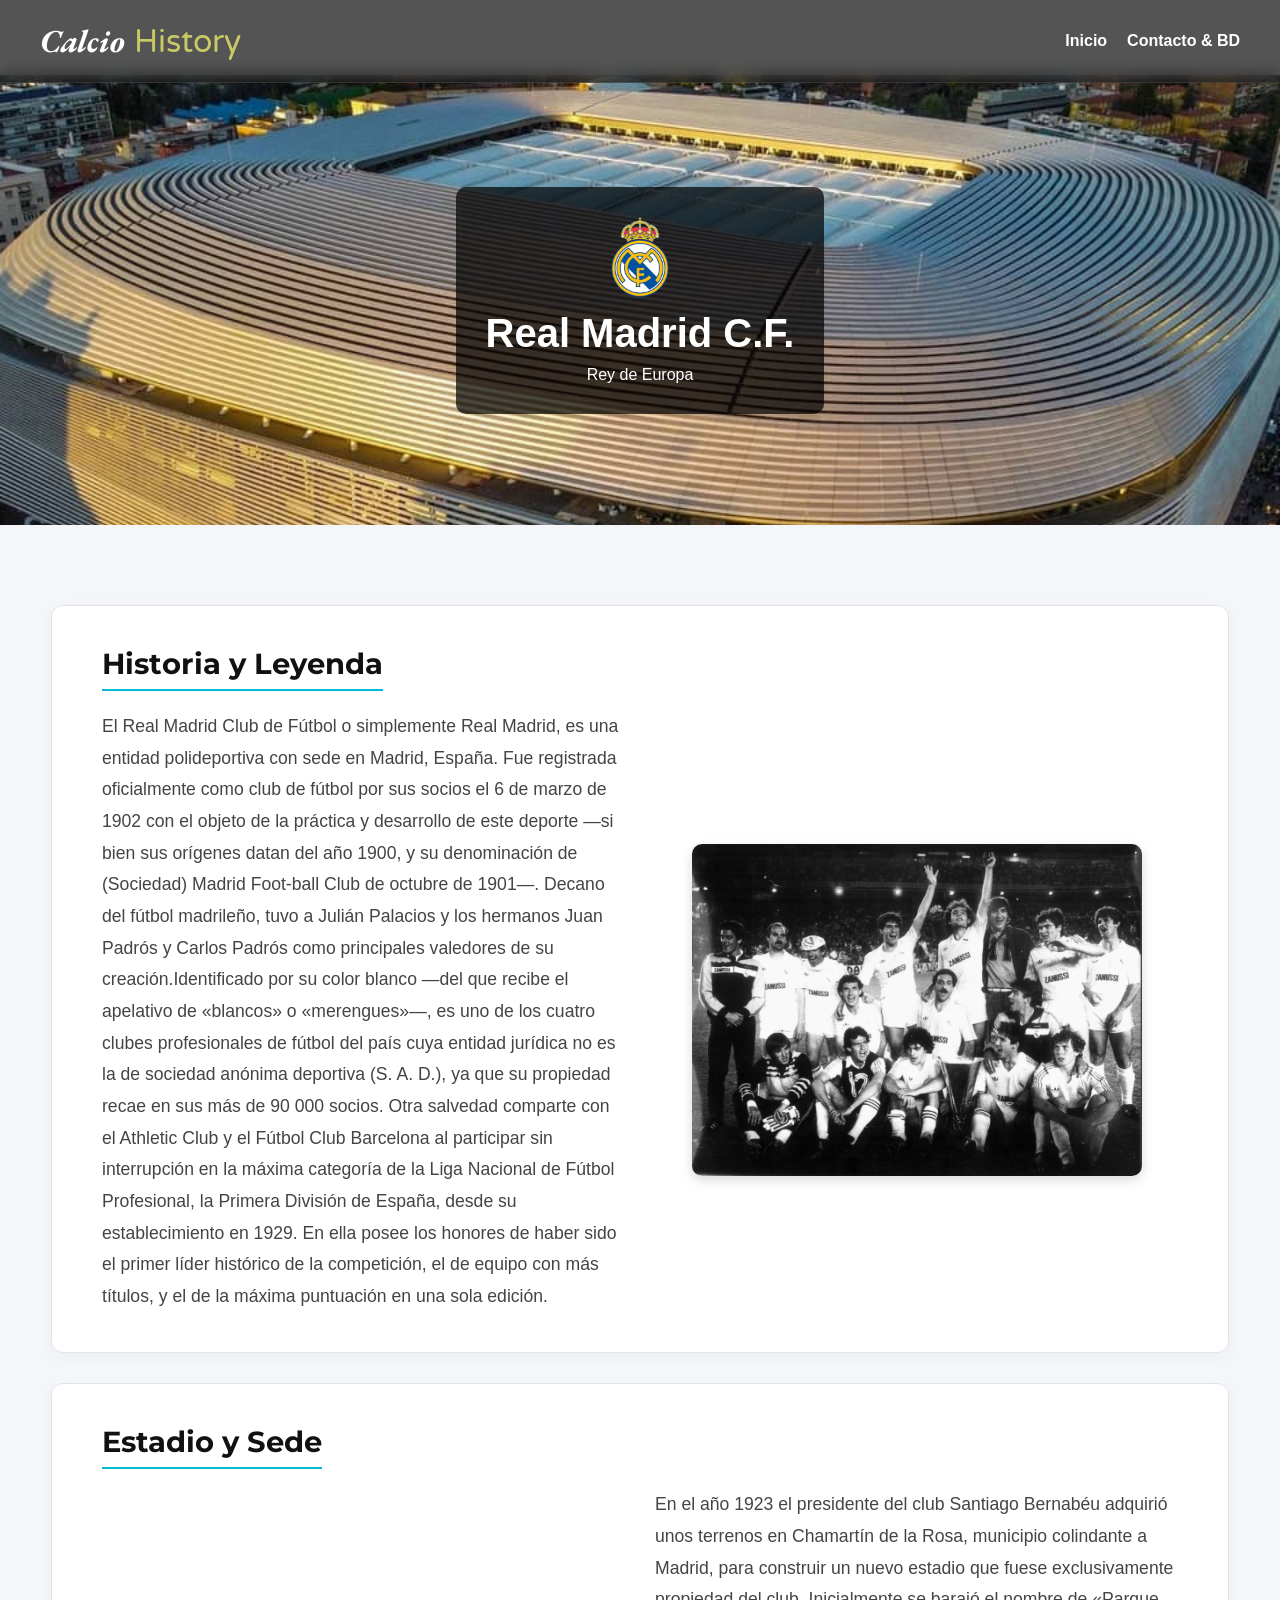
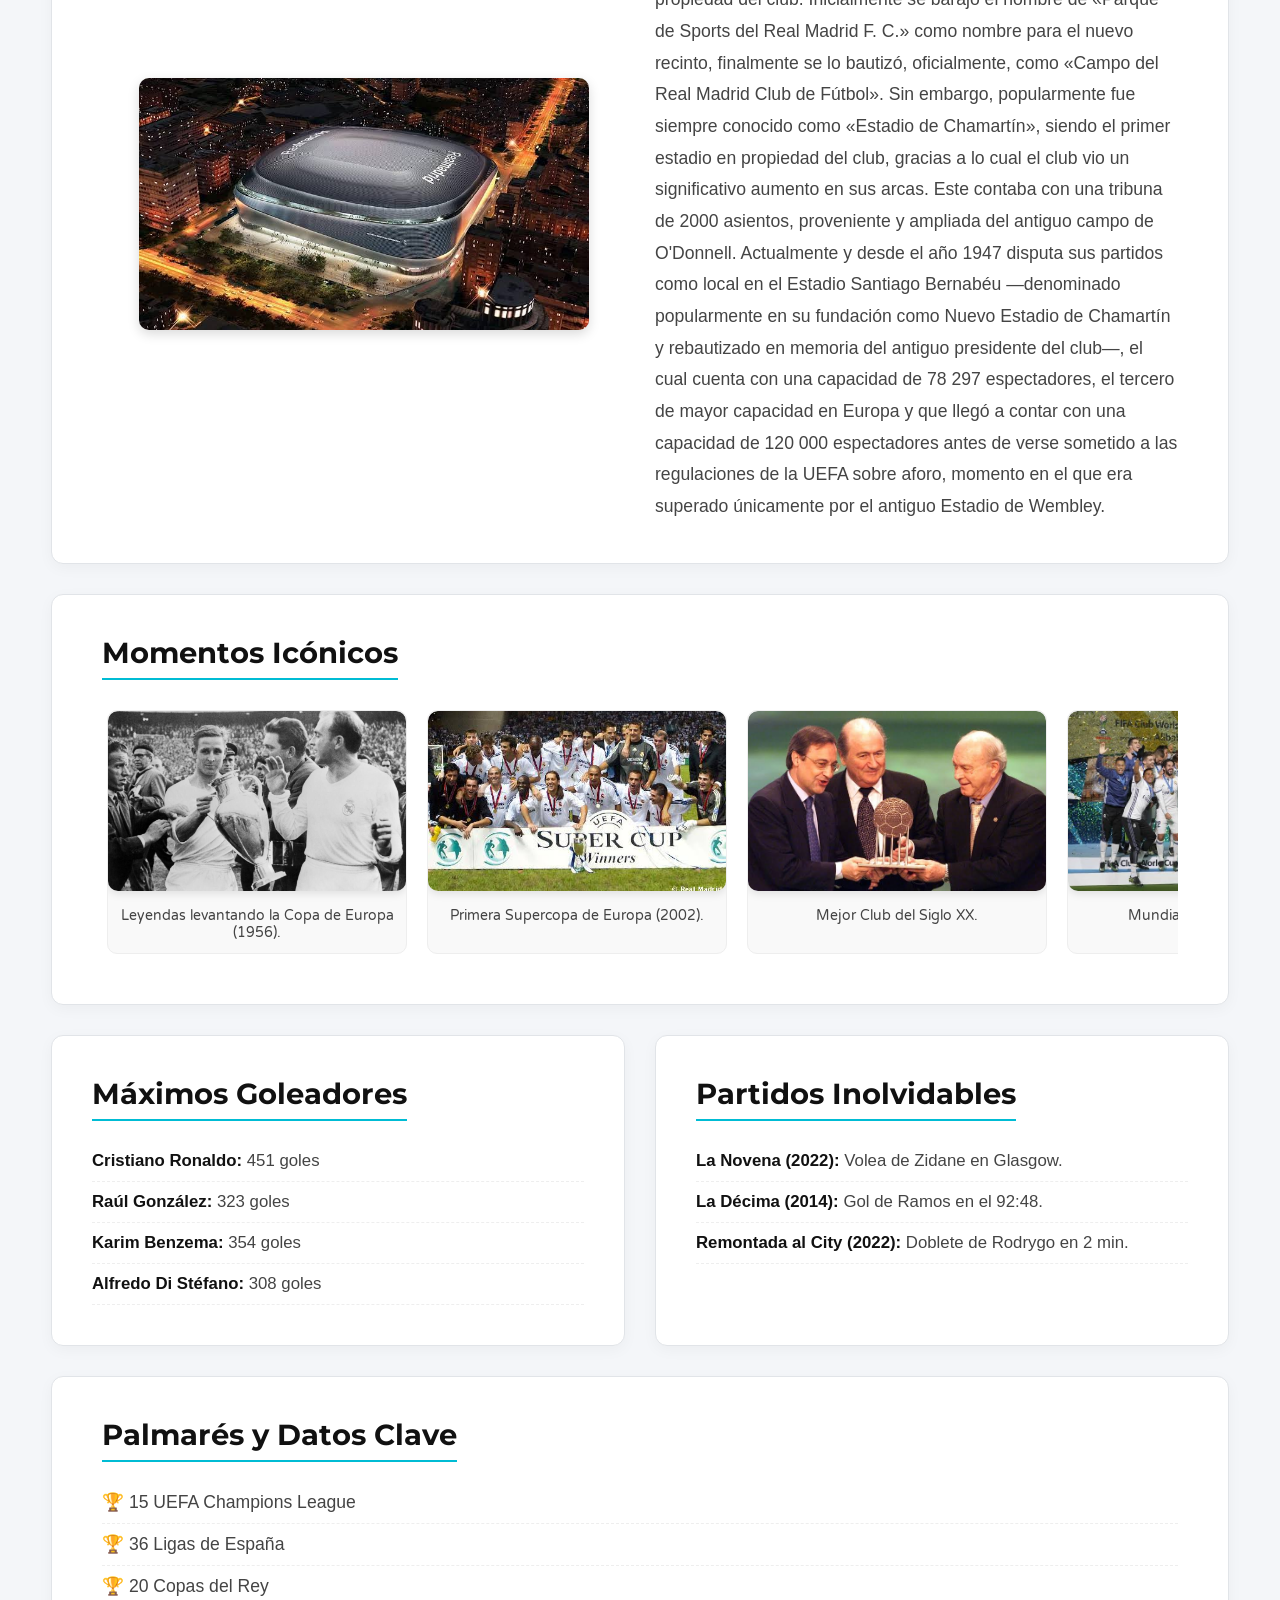
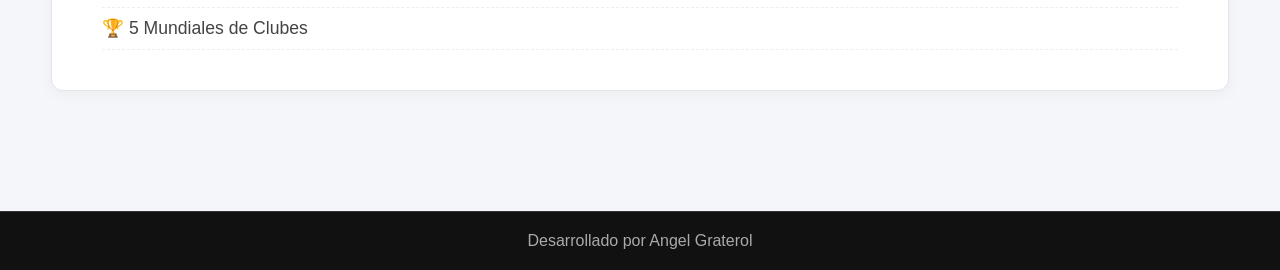
<file: madrid.html>
<!DOCTYPE html>
<html lang="es">
<head>
    <meta charset="UTF-8">
    <meta name="viewport" content="width=device-width, initial-scale=1.0">
    <title>Calcio History - Real Madrid</title>
    <link rel="preconnect" href="https://fonts.googleapis.com">
    <link rel="preconnect" href="https://fonts.gstatic.com" crossorigin>
    <link href="https://fonts.googleapis.com/css2?family=EB+Garamond:ital,wght@0,400..800;1,400..800&family=Varela+Round&family=Montserrat:wght@700;800&display=swap" rel="stylesheet">
    <link rel="stylesheet" href="style.css">
</head>
<body>

    <header>
        <nav>
            <h1 class="logo-title">
                <a href="index.html" style="text-decoration:none;">
                    <span class="calcio-text">Calcio</span> <span class="history-text">History</span>
                </a>
            </h1>
            <ul>
                <li><a href="index.html">Inicio</a></li>
                <li><a href="contacto.html">Contacto & BD</a></li>
            </ul>
        </nav>
    </header>

    <section class="parallax-section club-banner-madrid">
        <div class="parallax-content">
            <img src="img/madrid.png" alt="Escudo Real Madrid" class="header-shield">
            <h2>Real Madrid C.F.</h2>
            <p>Rey de Europa</p>
        </div>
    </section>


    <main class="container">
        <article class="club-details-card">
            <h3 class="section-title">Historia y Leyenda</h3>
            <div class="club-info-grid">
                <div class="info-text">
                    <p>El Real Madrid Club de Fútbol o simplemente Real Madrid, es una entidad polideportiva con sede en Madrid, España. Fue registrada oficialmente como club de fútbol por sus socios el 6 de marzo de 1902 con el objeto de la práctica y desarrollo de este deporte —si bien sus orígenes datan del año 1900, y su denominación de (Sociedad) Madrid Foot-ball Club de octubre de 1901—. Decano del fútbol madrileño, tuvo a Julián Palacios y los hermanos Juan Padrós y Carlos Padrós como principales valedores de su creación.Identificado por su color blanco —del que recibe el apelativo de «blancos» o «merengues»—, es uno de los cuatro clubes profesionales de fútbol del país cuya entidad jurídica no es la de sociedad anónima deportiva (S. A. D.), ya que su propiedad recae en sus más de 90 000 socios. Otra salvedad comparte con el Athletic Club y el Fútbol Club Barcelona al participar sin interrupción en la máxima categoría de la Liga Nacional de Fútbol Profesional, la Primera División de España, desde su establecimiento en 1929. En ella posee los honores de haber sido el primer líder histórico de la competición, el de equipo con más títulos, y el de la máxima puntuación en una sola edición.</p>
                </div>
                <div class="info-image">
                    <img src="img/madrid-historia.jpg" alt="Momento histórico Real Madrid" class="rounded-img">
                </div>
            </div>
        </article>

        <article class="club-details-card">
            <h3 class="section-title">Estadio y Sede</h3>
            <div class="club-info-grid">
                <div class="info-image">
                    <img src="img/bernabeu.jpg" alt="Estadio Santiago Bernabéu" class="rounded-img">
                </div>
                <div class="info-text">
                    <p>En el año 1923 el presidente del club Santiago Bernabéu adquirió unos terrenos en Chamartín de la Rosa, municipio colindante a Madrid, para construir un nuevo estadio que fuese exclusivamente propiedad del club. Inicialmente se barajó el nombre de «Parque de Sports del Real Madrid F. C.» como nombre para el nuevo recinto, finalmente se lo bautizó, oficialmente, como «Campo del Real Madrid Club de Fútbol». Sin embargo, popularmente fue siempre conocido como «Estadio de Chamartín», siendo el primer estadio en propiedad del club, gracias a lo cual el club vio un significativo aumento en sus arcas. Este contaba con una tribuna de 2000 asientos, proveniente y ampliada del antiguo campo de O'Donnell. Actualmente y desde el año 1947 disputa sus partidos como local en el Estadio Santiago Bernabéu —denominado popularmente en su fundación como Nuevo Estadio de Chamartín y rebautizado en memoria del antiguo presidente del club—, el cual cuenta con una capacidad de 78 297 espectadores, el tercero de mayor capacidad en Europa y que llegó a contar con una capacidad de 120 000 espectadores antes de verse sometido a las regulaciones de la UEFA sobre aforo, momento en el que era superado únicamente por el antiguo Estadio de Wembley.</p>
                </div>
            </div>
        </article>

        <article class="club-details-card">
            <h3 class="section-title">Momentos Icónicos</h3>
            <div class="css-carousel">
                <div class="carousel-item">
                    <img src="img/madrid-1.jpg" alt="Momento 1">
                    <p class="carousel-caption">Leyendas levantando la Copa de Europa (1956).</p>
                </div>
                <div class="carousel-item">
                    <img src="img/madrid-2.jpg" alt="Momento 2">
                    <p class="carousel-caption">Primera Supercopa de Europa (2002).</p>
                </div>
                <div class="carousel-item">
                    <img src="img/madrid-3.jpg" alt="Momento 3">
                    <p class="carousel-caption">Mejor Club del Siglo XX.</p>
                </div>
                <div class="carousel-item">
                    <img src="img/madrid-4.jpg" alt="Momento 4">
                    <p class="carousel-caption">Mundial de Clubes (2016).</p>
                </div>
                <div class="carousel-item">
                    <img src="img/madrid-5.jpg" alt="Momento 5">
                    <p class="carousel-caption">Sergio Ramos anotando gol iconico en Final de Champions League (2014).</p>
                </div>
                <div class="carousel-item">
                    <img src="img/madrid-6.jpg" alt="Momento 6">
                    <p class="carousel-caption">Última Champions League (2024).</p>
                </div>
            </div>
        </article>

        <div class="apple-grid-container">
            <article class="club-details-card apple-card">
                <h3 class="section-title">Máximos Goleadores</h3>
                <ul class="custom-list">
                    <li><strong>Cristiano Ronaldo:</strong> 451 goles</li>
                    <li><strong>Raúl González:</strong> 323 goles</li>
                    <li><strong>Karim Benzema:</strong> 354 goles</li>
                    <li><strong>Alfredo Di Stéfano:</strong> 308 goles</li>
                </ul>
            </article>

            <article class="club-details-card apple-card">
                <h3 class="section-title">Partidos Inolvidables</h3>
                <ul class="custom-list">
                    <li><strong>La Novena (2022):</strong> Volea de Zidane en Glasgow.</li>
                    <li><strong>La Décima (2014):</strong> Gol de Ramos en el 92:48.</li>
                    <li><strong>Remontada al City (2022):</strong> Doblete de Rodrygo en 2 min.</li>
                </ul>
            </article>
        </div>

        <article class="club-details-card">
            <h3 class="section-title">Palmarés y Datos Clave</h3>
            <ul class="trophies-list">
                <li>15 UEFA Champions League</li>
                <li>36 Ligas de España</li>
                <li>20 Copas del Rey</li>
                <li>5 Mundiales de Clubes</li>
            </ul>
        </article>

    </main>

    <footer>
        <p>Desarrollado por Angel Graterol</p>
    </footer>

</body>
</html>
</file>
<file: style.css>
* {
    margin: 0;
    padding: 0;
    box-sizing: border-box;
    font-family: 'Segoe UI', Tahoma, Geneva, Verdana, sans-serif;
}

body {
    background-color: #b9c0be; 
    color: #817373; 
}

/* Barra de navegación */
header nav {
    display: flex;
    justify-content: space-between;
    align-items: center;
    background-color: rgba(17, 17, 17, 0.7); 
    backdrop-filter: blur(8px); 
    padding: 20px 40px;
    position: fixed; 
    width: 100%;
    top: 0;
    z-index: 1000;
    border-bottom: 1px solid rgba(255, 255, 255, 0.1);
}


.logo-title {
    font-size: 2rem;
    font-weight: normal;
}

.calcio-text {
    font-family: "EB Garamond", serif;
    font-weight: 700;
    font-style: italic;
    color: #fff;
}

.history-text {
    font-family: "Varela Round", sans-serif;
    font-weight: 400;
    color: #cac966; 
}

header nav ul {
    list-style: none;
    display: flex;
    gap: 20px;
}

header nav ul li a {
    color: #fff;
    text-decoration: none;
    font-weight: bold;
    transition: color 0.3s;
}

header nav ul li a:hover {
    color: #00bcd4;
}

/* EFECTO PARALLAX CSS PURO */
.parallax-section {
    background-image: url('img/parallax-bg.jpg') !important;
    height: 60vh;
    background-attachment: fixed;
    background-position: center;
    background-repeat: no-repeat;
    background-size: cover;
    display: flex;
    justify-content: center;
    align-items: center;
    text-align: center;
    width: 100%;
}

.parallax-content {
    background: rgba(0, 0, 0, 0.7);
    padding: 30px;
    border-radius: 10px;
    color: #fff;
}

.parallax-content h2 {
    font-size: 2.5rem;
    margin-bottom: 10px;
}

/* Cuadrícula de clubes */
.container {
    padding: 50px 20px;
    text-align: center;
}

.container h2 {
    color: #222;
    font-size: 2rem;
    margin-bottom: 20px;
}

.clubs-grid {
    display: flex;
    justify-content: center;
    gap: 20px;
    flex-wrap: wrap;
    margin-top: 20px;
}

/* Tarjetas con los escudos de los equipos */
.club-card {
    background-color: #ffffff;
    padding: 20px;
    border-radius: 10px;
    text-decoration: none;
    color: #333;
    font-weight: bold;
    display: flex;
    flex-direction: column;
    align-items: center;
    gap: 15px;
    width: 140px;
    box-shadow: 0 4px 10px rgba(0,0,0,0.08);
    border: 1px solid #ddd;
    transition: transform 0.3s, box-shadow 0.3s, border-color 0.3s;
}

.club-card img {
    width: 60px;
    height: 60px;
    object-fit: contain;
}

.club-card:hover {
    transform: translateY(-5px);
    box-shadow: 0 8px 20px rgba(0,0,0,0.15);
    border-color: #00bcd4;
}

/* Footer */
footer {
    text-align: center;
    padding: 20px;
    background-color: #111;
    margin-top: 40px;
    color: #aaa;
    border-top: 1px solid #333;
}

/* Sección de objetivo del proyecto */
.about-project {
    background-color: #ffffff;
    max-width: 1200px; 
    width: 90%;        
    margin: 40px auto;
    padding: 35px 50px;
    border-radius: 12px;
    box-shadow: 0 4px 15px rgba(0,0,0,0.05);
    text-align: center;
    border: 1px solid #e1e4e8;
}

.about-project h3 {
    font-family: 'Montserrat', sans-serif;
    color: #111;
    font-size: 1.8rem;
    margin-bottom: 15px;
}

.about-project p {
    color: #555;
    font-size: 1.05rem;
    line-height: 1.6;
}

/* Estilo para la palabra Historia en el banner central */
.history-elegante {
    font-family: "EB Garamond", serif;
    font-style: italic;
    font-weight: 700;
    color: #cac966; 
}


.header-shield {
    width: 80px;
    height: 80px;
    object-fit: contain;
    margin-bottom: 10px;
}

/* Banner parallax  */
.club-banner-madrid {
    background-image: url('img/estadio-madrid.jpg');
}

/* Tarjeta con bordes redondeados */
.club-details-card {
    background-color: #ffffff;
    max-width: 1200px;
    width: 90%;
    margin: 40px auto;
    padding: 35px 50px;
    border-radius: 12px;
    box-shadow: 0 4px 15px rgba(0,0,0,0.05);
    text-align: left;
    border: 1px solid #e1e4e8;
}

.section-title {
    font-family: 'Montserrat', sans-serif;
    color: #111;
    font-size: 1.8rem;
    margin-bottom: 20px;
    border-bottom: 2px solid #00bcd4;
    padding-bottom: 8px;
    display: inline-block;
}

.club-info-grid {
    display: flex;
    gap: 30px;
    align-items: center;
    flex-wrap: wrap;
}

.info-text {
    flex: 1;
    min-width: 300px;
}

.info-text p {
    color: #444;
    font-size: 1.1rem;
    line-height: 1.8;
}

.info-image {
    flex: 1;
    min-width: 280px;
    text-align: center;
}

.rounded-img {
    width: 100%;
    max-width: 450px;
    border-radius: 10px;
    box-shadow: 0 4px 12px rgba(0,0,0,0.15);
}

/* CARRUSEL CSS  */
.club-carousel-section {
    max-width: 1200px;
    width: 90%;
    margin: 40px auto;
    text-align: left;
}

.css-carousel {
    display: flex;
    gap: 20px;
    overflow-x: auto;
    padding: 15px 5px;
    scroll-behavior: smooth;
    scrollbar-width: thin;
    scrollbar-color: #00bcd4 #f1f1f1;
}

.css-carousel::-webkit-scrollbar {
    height: 8px;
}

.css-carousel::-webkit-scrollbar-thumb {
    background-color: #00bcd4;
    border-radius: 10px;
}

.carousel-item {
    flex: 0 0 300px; 
}

.carousel-item img {
    width: 100%;
    height: 200px;
    object-fit: cover;
    border-radius: 10px;
    box-shadow: 0 4px 10px rgba(0,0,0,0.1);
    transition: transform 0.3s;
}

.carousel-item img:hover {
    transform: scale(1.03);
}

/* Lista de trofeos */
.trophies-list {
    list-style: none;
    padding-left: 0;
}

.trophies-list li {
    font-size: 1.1rem;
    color: #444;
    padding: 10px 0;
    border-bottom: 1px dashed #eee;
}

.trophies-list li::before {
    content: "🏆 ";
}


body {
    padding-top: 75px; 
    background-color: #f4f6f9;
}

/* Banner Parallax para páginas de club */
.parallax-section {
    background-image: url('img/estadio-parallax.jpg'); 
    height: 50vh;
    background-attachment: fixed;
    background-position: center;
    background-repeat: no-repeat;
    background-size: cover;
    display: flex;
    justify-content: center;
    align-items: center;
    text-align: center;
}

.club-banner-madrid {
    background-image: url('img/estadio-madrid.jpg');
}

/* Tarjetas principales enmarcadas */
.club-details-card {
    background-color: #ffffff;
    max-width: 1200px;
    width: 90%;
    margin: 30px auto;
    padding: 35px 40px;
    border-radius: 16px;
    box-shadow: 0 4px 15px rgba(0,0,0,0.05);
    text-align: left;
    border: 1px solid #e1e4e8;
}

.apple-grid-container {
    max-width: 1200px;
    width: 90%;
    margin: 0 auto;
    display: flex;
    gap: 20px;
    flex-wrap: wrap;
}

.apple-card {
    flex: 1;
    min-width: 320px; 
    margin: 15px 0 !important;
    width: 100% !important;
}

/* Carrusel encajonado dentro de la tarjeta */
.css-carousel {
    display: flex;
    gap: 20px;
    overflow-x: auto;
    padding: 10px 5px;
    scroll-behavior: smooth;
}

.css-carousel::-webkit-scrollbar {
    height: 6px;
}

.css-carousel::-webkit-scrollbar-thumb {
    background-color: #00bcd4;
    border-radius: 10px;
}

.carousel-item {
    flex: 0 0 280px;
}

.carousel-item img {
    width: 100%;
    height: 180px;
    object-fit: cover;
    border-radius: 10px;
    box-shadow: 0 3px 8px rgba(0,0,0,0.1);
    transition: transform 0.3s;
}

.carousel-item img:hover {
    transform: scale(1.03);
}


.custom-list {
    list-style: none;
    padding: 0;
}

.custom-list li {
    padding: 10px 0;
    border-bottom: 1px dashed #eee;
    color: #444;
    font-size: 1.05rem;
}

.custom-list li strong {
    color: #111;
}


body {
    padding-top: 75px; 
    background-color: #f4f6f9;
}

.parallax-section {
    background-image: url('img/estadio-parallax.jpg'); 
    height: 60vh; 
    background-attachment: fixed;
    background-position: center;
    background-repeat: no-repeat;
    background-size: cover;
    display: flex;
    justify-content: center;
    align-items: center;
    text-align: center;
    width: 100%;
}

.club-banner-madrid {
    background-image: url('img/estadio-madrid.jpg');
    height: 50vh;
}


.club-details-card {
    background-color: #ffffff;
    max-width: 95%; 
    width: 1350px;  
    margin: 30px auto;
    padding: 40px 50px;
    border-radius: 12px;
    box-shadow: 0 4px 15px rgba(0,0,0,0.04);
    text-align: left;
    border: 1px solid #e1e4e8;
}

.apple-grid-container {
    max-width: 95%;
    width: 1350px;
    margin: 0 auto;
    display: flex;
    gap: 30px; 
    flex-wrap: wrap;
}

.apple-card {
    flex: 1;
    min-width: 450px; 
    margin: 0 !important;
    width: 100% !important;
    padding: 40px;
}


.club-banner-madrid {
    background-image: url('img/estadio-madrid.jpg') !important;
    height: 50vh;
    background-attachment: fixed;
    background-position: center;
    background-repeat: no-repeat;
    background-size: cover;
    display: flex;
    justify-content: center;
    align-items: center;
    text-align: center;
    width: 100%;
}

.club-banner-chelsea {
    background-image: url('img/chelsea1.jpg') !important;
    height: 50vh;
    background-attachment: fixed;
    background-position: center;
    background-repeat: no-repeat;
    background-size: cover;
    display: flex;
    justify-content: center;
    align-items: center;
    text-align: center;
    width: 100%;
}

.club-banner-lyon {
    background-image: url('img/lyon1.jpg') !important;
    height: 50vh;
    background-attachment: fixed;
    background-position: center;
    background-repeat: no-repeat;
    background-size: cover;
    display: flex;
    justify-content: center;
    align-items: center;
    text-align: center;
    width: 100%;
}

.club-banner-milan {
    background-image: url('img/milan-historia.PNG') !important;
    height: 50vh;
    background-attachment: fixed;
    background-position: center;
    background-repeat: no-repeat;
    background-size: cover;
    display: flex;
    justify-content: center;
    align-items: center;
    text-align: center;
    width: 100%;
}

.club-banner-ajax {
    background-image: url('img/ajax1.jpg') !important;
    height: 50vh;
    background-attachment: fixed;
    background-position: center;
    background-repeat: no-repeat;
    background-size: cover;
    display: flex;
    justify-content: center;
    align-items: center;
    text-align: center;
    width: 100%;
}

/* Estilo para los textos del carrusel */
.carousel-item {
    flex: 0 0 300px;
    background: #f9f9f9;
    border-radius: 10px;
    overflow: hidden;
    border: 1px solid #eee;
}

.carousel-item img {
    width: 100%;
    height: 180px;
    object-fit: cover;
}

.carousel-caption {
    padding: 12px;
    font-size: 0.9rem;
    color: #444;
    text-align: center;
    font-family: 'Varela Round', sans-serif;
}

.contacto-banner {
    background-image: url('img/parallax-bg.jpg') !important;
    height: 40vh;
}

.contact-form {
    display: flex;
    flex-direction: column;
    gap: 18px;
    margin-top: 15px;
}

.form-group {
    display: flex;
    flex-direction: column;
    gap: 6px;
    text-align: left;
}

.form-group label {
    font-weight: bold;
    color: #333;
    font-size: 0.95rem;
}

.form-group input,
.form-group select,
.form-group textarea {
    padding: 12px 15px;
    border: 1px solid #ccc;
    border-radius: 8px;
    font-family: 'Varela Round', sans-serif;
    font-size: 1rem;
    outline: none;
    transition: border-color 0.3s, box-shadow 0.3s;
}

.form-group input:focus,
.form-group select:focus,
.form-group textarea:focus {
    border-color: #00bcd4;
    box-shadow: 0 0 8px rgba(0, 188, 212, 0.2);
}

.submit-btn {
    background-color: #00bcd4;
    color: #fff;
    border: none;
    padding: 14px;
    font-size: 1rem;
    font-weight: bold;
    border-radius: 8px;
    cursor: pointer;
    transition: background-color 0.3s, transform 0.2s;
    margin-top: 10px;
}

.submit-btn:hover {
    background-color: #0097a7;
    transform: translateY(-2px);
}

.info-block h4 {
    color: #00bcd4;
    font-size: 1.15rem;
    margin-bottom: 10px;
}

.info-block p {
    color: #555;
    margin: 6px 0;
    font-size: 1rem;
}
</file>
